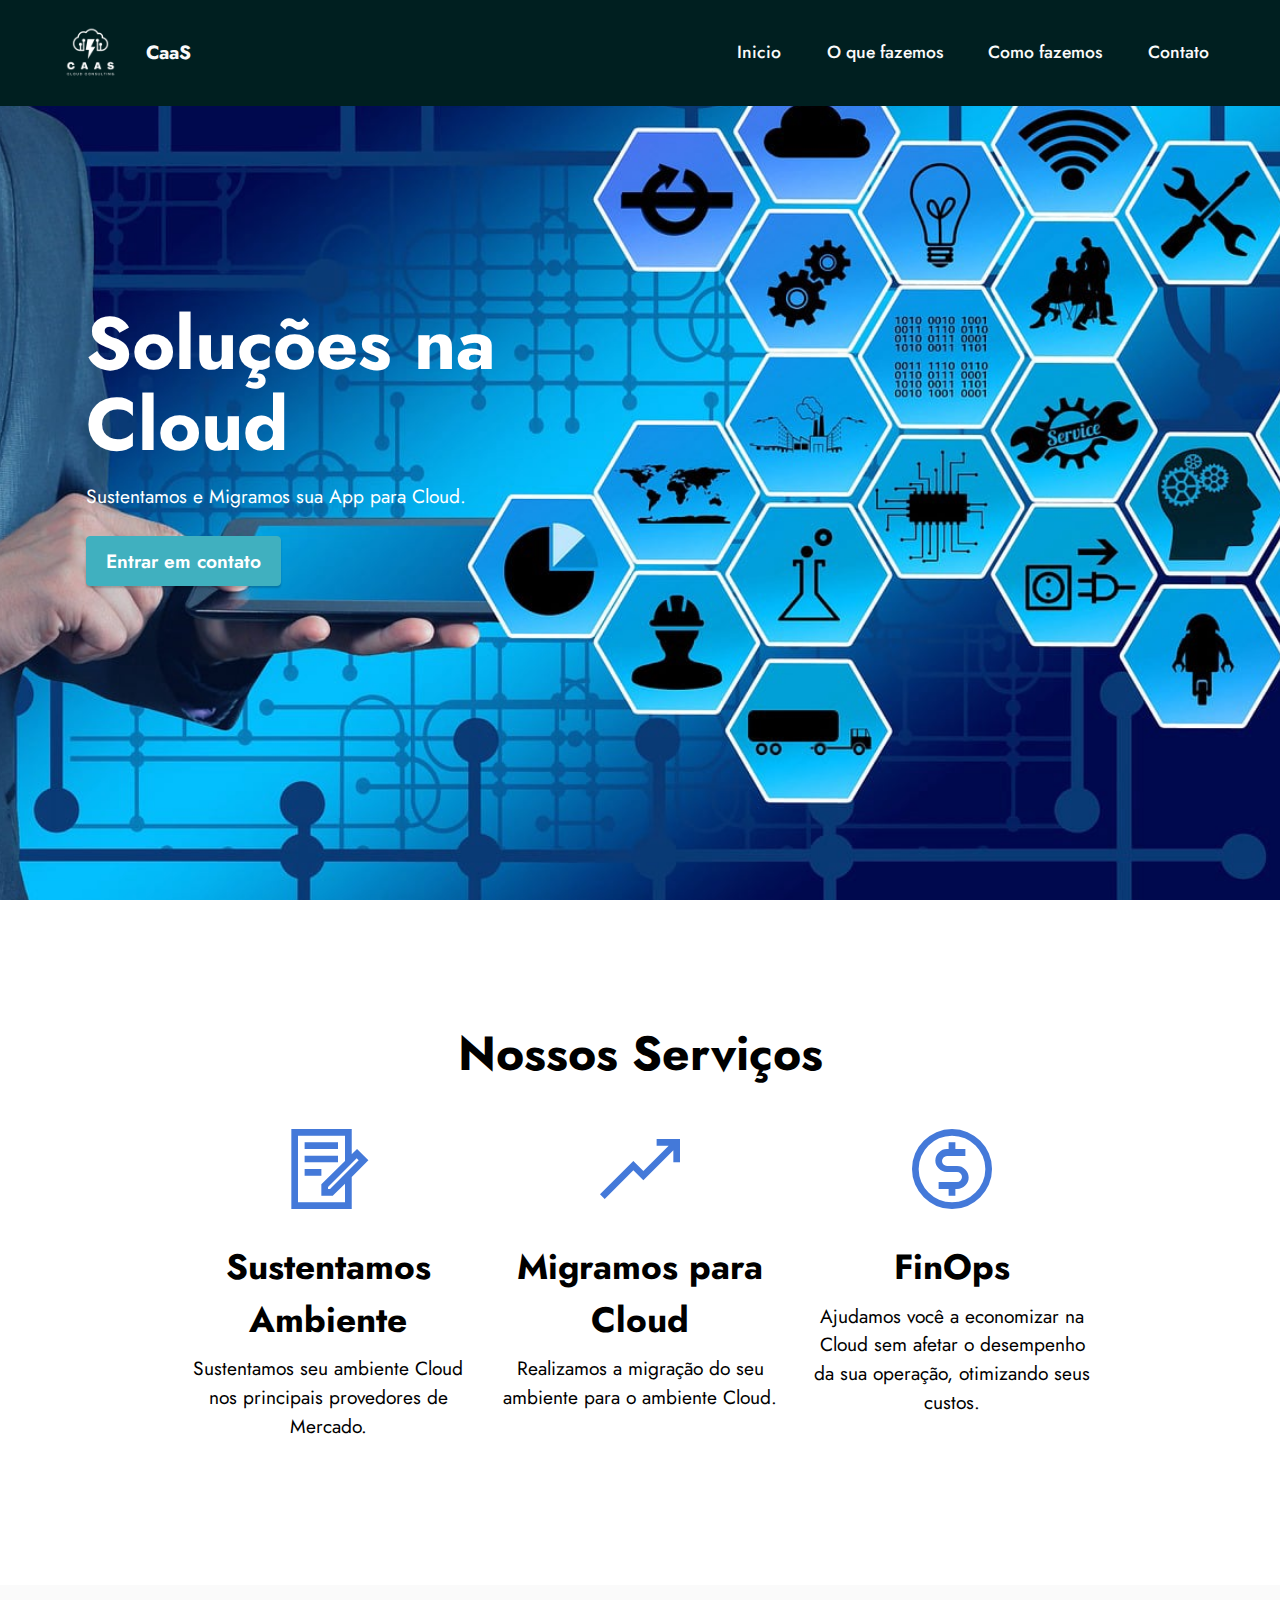
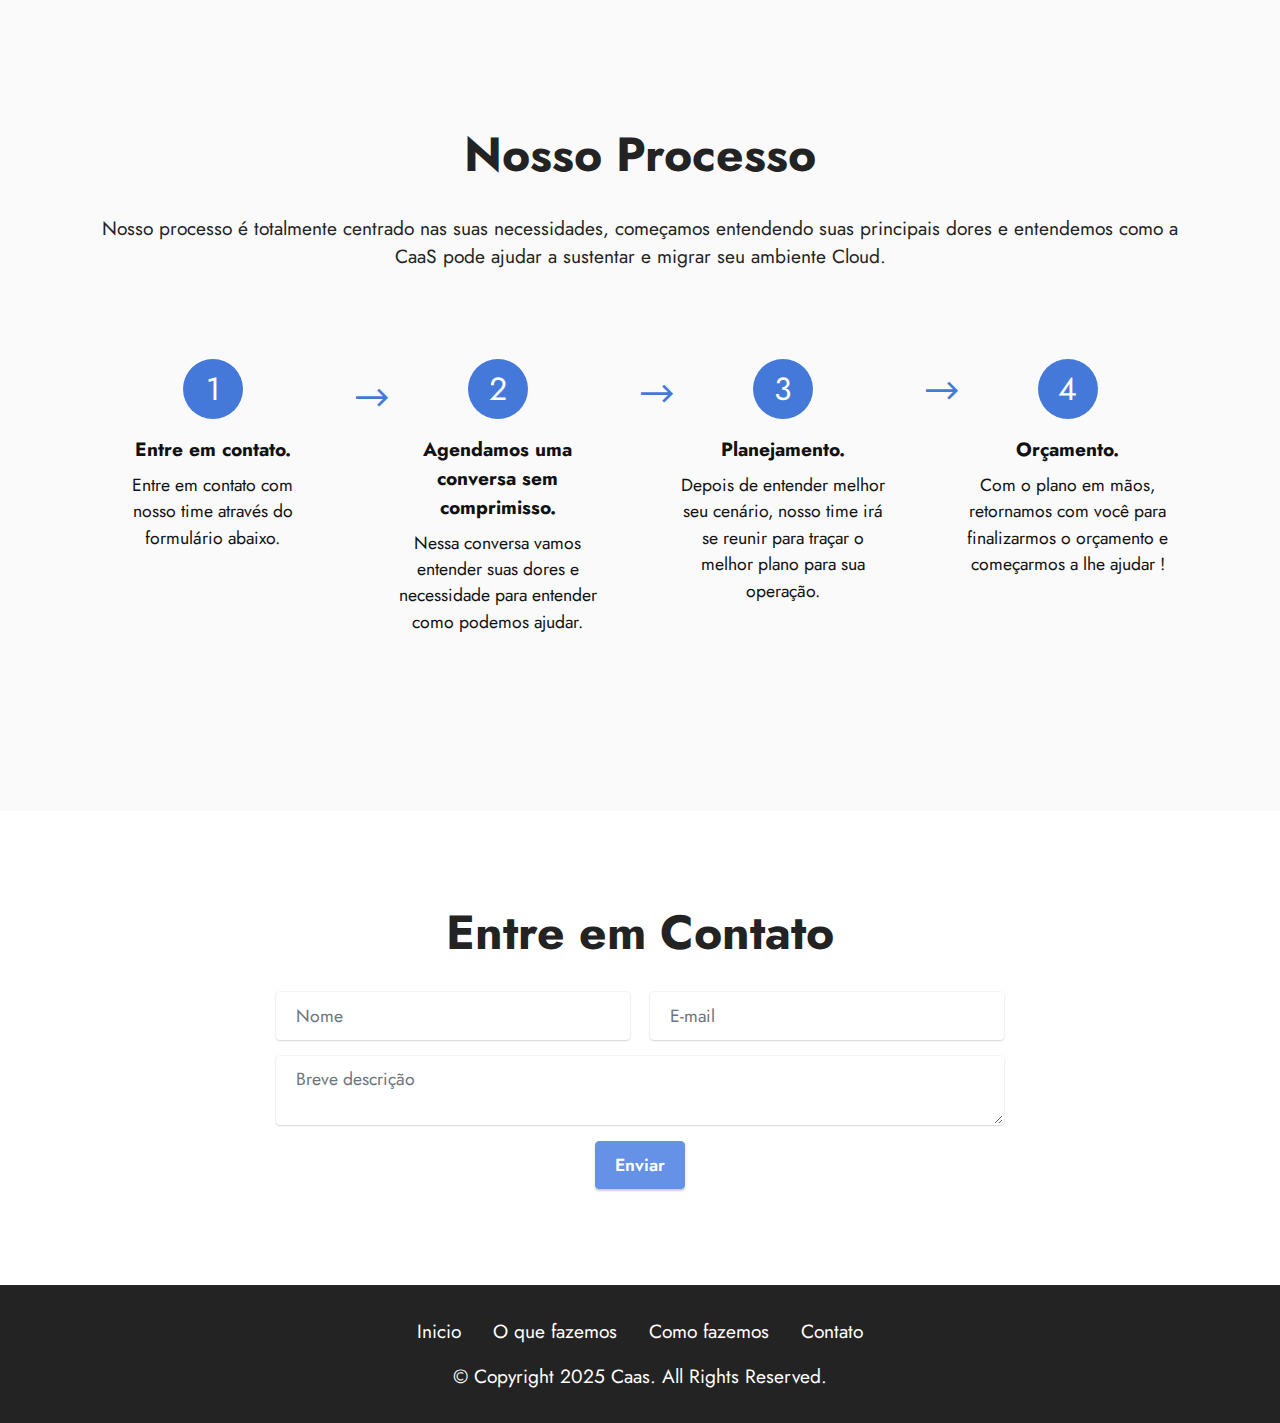
<file: index.html>
<!DOCTYPE html>
<html  >
<head>
  <!-- Site made with Mobirise Website Builder v5.8.14, https://mobirise.com -->
  <meta charset="UTF-8">
  <meta http-equiv="X-UA-Compatible" content="IE=edge">
  <meta name="generator" content="Mobirise v5.8.14, mobirise.com">
  <meta name="viewport" content="width=device-width, initial-scale=1, minimum-scale=1">
  <link rel="shortcut icon" href="assets/images/1-128x128.png" type="image/x-icon">
  <meta name="description" content="">
  
  
  <title>Home</title>
  <link rel="stylesheet" href="assets/web/assets/mobirise-icons2/mobirise2.css">
  <link rel="stylesheet" href="assets/bootstrap/css/bootstrap.min.css">
  <link rel="stylesheet" href="assets/bootstrap/css/bootstrap-grid.min.css">
  <link rel="stylesheet" href="assets/bootstrap/css/bootstrap-reboot.min.css">
  <link rel="stylesheet" href="assets/dropdown/css/style.css">
  <link rel="stylesheet" href="assets/socicon/css/styles.css">
  <link rel="stylesheet" href="assets/theme/css/style.css">
  <link rel="preload" href="https://fonts.googleapis.com/css?family=Jost:100,200,300,400,500,600,700,800,900,100i,200i,300i,400i,500i,600i,700i,800i,900i&display=swap" as="style" onload="this.onload=null;this.rel='stylesheet'">
  <noscript><link rel="stylesheet" href="https://fonts.googleapis.com/css?family=Jost:100,200,300,400,500,600,700,800,900,100i,200i,300i,400i,500i,600i,700i,800i,900i&display=swap"></noscript>
  <link rel="preload" as="style" href="assets/mobirise/css/mbr-additional.css"><link rel="stylesheet" href="assets/mobirise/css/mbr-additional.css" type="text/css">

  
  
  
</head>
<body>
  
  <section data-bs-version="5.1" class="menu menu2 cid-tIIleRTbrF" once="menu" id="menu2-x">
    
    <nav class="navbar navbar-dropdown navbar-fixed-top navbar-expand-lg">
        <div class="container-fluid">
            <div class="navbar-brand">
                <span class="navbar-logo">
                    <a href="index.html">
                        <img src="assets/images/1-3-96x96.png" alt="Mobirise Website Builder" style="height: 5.3rem;">
                    </a>
                </span>
                <span class="navbar-caption-wrap"><a class="navbar-caption text-white text-primary display-7" href="index.html">CaaS</a></span>
            </div>
            <button class="navbar-toggler" type="button" data-toggle="collapse" data-bs-toggle="collapse" data-target="#navbarSupportedContent" data-bs-target="#navbarSupportedContent" aria-controls="navbarNavAltMarkup" aria-expanded="false" aria-label="Toggle navigation">
                <div class="hamburger">
                    <span></span>
                    <span></span>
                    <span></span>
                    <span></span>
                </div>
            </button>
            <div class="collapse navbar-collapse" id="navbarSupportedContent">
                <ul class="navbar-nav nav-dropdown nav-right" data-app-modern-menu="true"><li class="nav-item"><a class="nav-link link text-white text-primary display-4" href="index.html">Inicio</a></li><li class="nav-item"><a class="nav-link link text-white text-primary display-4" href="index.html#features1-z">O que fazemos</a></li>
                    <li class="nav-item"><a class="nav-link link text-white text-primary display-4" href="index.html#features24-10">Como fazemos</a></li><li class="nav-item"><a class="nav-link link text-white text-primary display-4" href="index.html#form5-12">Contato</a></li></ul>
                
                
            </div>
        </div>
    </nav>
</section>

<section data-bs-version="5.1" class="header5 cid-tIIluE2ODU mbr-fullscreen" id="header5-y">

    

    
    

    <div class="container">
        <div class="row">
            <div class="col-12 col-lg-7">
                <h1 class="mbr-section-title mbr-fonts-style mbr-white mb-3 display-1"><strong>Soluções na Cloud</strong></h1>
                
                <p class="mbr-text mbr-fonts-style mbr-white display-7">
                    Sustentamos e Migramos sua App para Cloud.</p>
                <div class="mbr-section-btn mt-3"><a class="btn btn-success display-7" href="index.html#form5-12">Entrar em contato</a></div>
            </div>
        </div>
    </div>
</section>

<section data-bs-version="5.1" class="features1 cid-tIIlOiN2x9" id="features1-z">
    

    
    <div class="container-fluid">
        <div class="row">
            <div class="col-12 col-lg-9">
                <h3 class="mbr-section-title mbr-fonts-style align-center mb-0 display-2">
                    <strong>Nossos Serviços</strong></h3>
                
            </div>
        </div>
        <div class="row">
            <div class="card col-12 col-md-6 col-lg-3">
                <div class="card-wrapper">
                    <div class="card-box align-center">
                        <div class="iconfont-wrapper">
                            <span class="mbr-iconfont mobi-mbri-contact-form mobi-mbri"></span>
                        </div>
                        <h5 class="card-title mbr-fonts-style display-5"><strong>Sustentamos Ambiente</strong></h5>
                        <p class="card-text mbr-fonts-style display-7">Sustentamos seu ambiente Cloud nos principais provedores de Mercado.</p>
                    </div>
                </div>
            </div>
            <div class="card col-12 col-md-6 col-lg-3">
                <div class="card-wrapper">
                    <div class="card-box align-center">
                        <div class="iconfont-wrapper">
                            <span class="mbr-iconfont mobi-mbri-growing-chart mobi-mbri"></span>
                        </div>
                        <h5 class="card-title mbr-fonts-style display-5"><strong>Migramos para Cloud</strong></h5>
                        <p class="card-text mbr-fonts-style display-7">Realizamos a migração do seu ambiente para o ambiente Cloud.</p>
                    </div>
                </div>
            </div>
            <div class="card col-12 col-md-6 col-lg-3">
                <div class="card-wrapper">
                    <div class="card-box align-center">
                        <div class="iconfont-wrapper">
                            <span class="mbr-iconfont mobi-mbri-cash mobi-mbri"></span>
                        </div>
                        <h5 class="card-title mbr-fonts-style display-5"><strong>FinOps</strong></h5>
                        <p class="card-text mbr-fonts-style display-7">Ajudamos você a economizar na Cloud sem afetar o desempenho da sua operação, otimizando seus custos.</p>
                    </div>
                </div>
            </div>
            
        </div>
    </div>
</section>

<section data-bs-version="5.1" class="features23 cid-tIIlP2tdgN" id="features24-10">

    
    
    <div class="container">
        <div class="row justify-content-center">
            <div class="col-12">
                <div class="card-wrapper mb-4">
                    <div class="card-box align-center">
                        <h4 class="card-title mbr-fonts-style mb-4 display-2">
                            <strong>Nosso Processo</strong></h4>
                        <p class="mbr-text mbr-fonts-style mb-4 display-7">Nosso processo é totalmente centrado nas suas necessidades, começamos entendendo suas principais dores e entendemos como a CaaS pode ajudar a sustentar e migrar seu ambiente Cloud.</p>
                        
                    </div>
                </div>
            </div>
            <div class="col-12 col-md-6 col-lg-3">
                <div class="item first mbr-flex p-4">
                    <div class="icon-wrap w-100">
                        <div class="icon-box">
                            <span class="step-number mbr-fonts-style display-5">1</span>
                        </div>
                    </div>

                    <div class="text-box">
                        <h4 class="icon-title card-title mbr-black mbr-fonts-style display-7"><strong>Entre em contato.</strong></h4>
                        <h5 class="mbr-text mbr-black mbr-fonts-style display-4">Entre em contato com nosso time através do formulário abaixo.</h5>
                    </div>
                </div>
                <!-- <span mbr-icon class="mbr-iconfont mobi-mbri-devices mobi-mbri"></span> -->
            </div>
            <div class="col-12 col-md-6 col-lg-3">
                <div class="item mbr-flex p-4">
                    <div class="icon-wrap w-100">
                        <div class="icon-box">
                            <span class="step-number mbr-fonts-style display-5">2</span>
                        </div>
                    </div>
                    <div class="text-box">
                        <h4 class="icon-title card-title mbr-black mbr-fonts-style display-7">
                            <strong>Agendamos uma conversa sem comprimisso.</strong></h4>
                        <h5 class="mbr-text mbr-black mbr-fonts-style display-4">Nessa conversa vamos entender suas dores e necessidade para entender como podemos ajudar.</h5>
                    </div>
                </div>
            </div>
            <div class="col-12 col-md-6 col-lg-3">
                <div class="item mbr-flex p-4">
                    <div class="icon-wrap w-100">
                        <div class="icon-box">
                            <span class="step-number mbr-fonts-style display-5">3</span>
                        </div>
                    </div>
                    <div class="text-box">
                        <h4 class="icon-title card-title mbr-black mbr-fonts-style display-7"><strong>Planejamento.</strong></h4>
                        <h5 class="mbr-text mbr-black mbr-fonts-style display-4">Depois de entender melhor seu cenário, nosso time irá se reunir para traçar o melhor plano para sua operação.</h5>
                    </div>
                </div>
            </div>
            <div class="col-12 col-md-6 col-lg-3">
                <div class="item mbr-flex p-4">
                    <div class="icon-wrap w-100">
                        <div class="icon-box">
                            <span class="step-number mbr-fonts-style display-5">4</span>
                        </div>
                    </div>
                    <div class="text-box">
                        <h4 class="icon-title card-title mbr-black mbr-fonts-style display-7">
                            <strong>Orçamento.</strong></h4>
                        <h5 class="mbr-text mbr-black mbr-fonts-style display-4">Com o plano em mãos, retornamos com você para finalizarmos o orçamento e começarmos a lhe ajudar !</h5>
                    </div>
                </div>
            </div>
            
            
            
            
        </div>
    </div>
</section>

<section data-bs-version="5.1" class="form5 cid-tIIm6Uwj1O" id="form5-12">
    
    
    <div class="container">
        <div class="mbr-section-head">
            <h3 class="mbr-section-title mbr-fonts-style align-center mb-0 display-2">
                <strong>Entre em Contato</strong></h3>
            
        </div>
        <div class="row justify-content-center mt-4">
            <div class="col-lg-8 mx-auto mbr-form" data-form-type="formoid">
                <form action="https://mobirise.eu/" method="POST" class="mbr-form form-with-styler" data-form-title="Form Name"><input type="hidden" name="email" data-form-email="true" value="IoT0jc5ZoPUO85FDRjDzF3W3tveaQZbfQ6zz9zG+oHX1Kd2UAxQQ+1e8RCOyOw2TR7jMNpZLTDsLjqdwtbKi+fNsXWQRgYk3A9vgR5Wspn9sn8fa3/mu1+R4QoWkGyVz">
                    <div class="row">
                        <div hidden="hidden" data-form-alert="" class="alert alert-success col-12">Obrigado pela mensagem! Em breve, retornaremos!</div>
                        <div hidden="hidden" data-form-alert-danger="" class="alert alert-danger col-12">
                            Oops...! some problem!
                        </div>
                    </div>
                    <div class="dragArea row">
                        <div class="col-md col-sm-12 form-group mb-3" data-for="name">
                            <input type="text" name="name" placeholder="Nome" data-form-field="name" class="form-control" value="" id="name-form5-12">
                        </div>
                        <div class="col-md col-sm-12 form-group mb-3" data-for="email">
                            <input type="email" name="email" placeholder="E-mail" data-form-field="email" class="form-control" value="" id="email-form5-12">
                        </div>
                        
                        <div class="col-12 form-group mb-3" data-for="textarea">
                            <textarea name="textarea" placeholder="Breve descrição" data-form-field="textarea" class="form-control" id="textarea-form5-12"></textarea>
                        </div>
                        <div class="col-lg-12 col-md-12 col-sm-12 align-center mbr-section-btn"><button type="submit" class="btn btn-primary display-4">Enviar</button></div>
                    </div>
                </form>
            </div>
        </div>
    </div>
</section>

<section data-bs-version="5.1" class="footer3 cid-tIIlRjErR2" once="footers" id="footer3-11">

    

    

    <div class="container">
        <div class="row align-center mbr-white">
            <div class="row row-links">
                <ul class="foot-menu">
                    
                    
                    
                    
                    
                <li class="foot-menu-item mbr-fonts-style display-7">Inicio</li><li class="foot-menu-item mbr-fonts-style display-7">O que fazemos</li><li class="foot-menu-item mbr-fonts-style display-7">Como fazemos</li><li class="foot-menu-item mbr-fonts-style display-7">Contato</li></ul>
            </div>
            
            <div class="row row-copirayt">
                <p class="mbr-text mb-0 mbr-fonts-style mbr-white align-center display-7">
                    © Copyright 2025 Caas. All Rights Reserved.
                </p>
            </div>
        </div>
    </div>
<!--</section><section class="display-7" style="padding: 0;align-items: center;justify-content: center;flex-wrap: wrap;    align-content: center;display: flex;position: relative;height: 4rem;"><a href="https://mobiri.se/3043545" style="flex: 1 1;height: 4rem;position: absolute;width: 100%;z-index: 1;"><img alt="" style="height: 4rem;" src="[data-uri]"></a><p style="margin: 0;text-align: center;" class="display-7">Created with &#8204;</p><a style="z-index:1" href="https://mobirise.com/builder/landing-page-builder.html">Landing Page Creator</a></section><script src="assets/bootstrap/js/bootstrap.bundle.min.js"></script>  <script src="assets/smoothscroll/smooth-scroll.js"></script>  <script src="assets/ytplayer/index.js"></script>  <script src="assets/dropdown/js/navbar-dropdown.js"></script>  <script src="assets/theme/js/script.js"></script>  <script src="assets/formoid/formoid.min.js"></script>  
  -->
  
</body>
</html>
</file>
<file: assets/web/assets/mobirise-icons2/mobirise2.css>
@font-face {
  font-family: 'Moririse2';
  font-display: swap;
  src:  url('mobirise2.eot?f2bix4');
  src:  url('mobirise2.eot?f2bix4#iefix') format('embedded-opentype'),
    url('mobirise2.ttf?f2bix4') format('truetype'),
    url('mobirise2.woff?f2bix4') format('woff'),
    url('mobirise2.svg?f2bix4#mobirise2') format('svg');
  font-weight: normal;
  font-style: normal;
}

[class^="mobi-"], [class*=" mobi-"] {
  /* use !important to prevent issues with browser extensions that change fonts */
  font-family: 'Moririse2' !important;
  speak: none;
  font-style: normal;
  font-weight: normal;
  font-variant: normal;
  text-transform: none;
  line-height: 1;

  /* Better Font Rendering =========== */
  -webkit-font-smoothing: antialiased;
  -moz-osx-font-smoothing: grayscale;
}

.mobi-mbri-add-submenu:before {
  content: "\e900";
}
.mobi-mbri-alert:before {
  content: "\e901";
}
.mobi-mbri-align-center:before {
  content: "\e902";
}
.mobi-mbri-align-justify:before {
  content: "\e903";
}
.mobi-mbri-align-left:before {
  content: "\e904";
}
.mobi-mbri-align-right:before {
  content: "\e905";
}
.mobi-mbri-android:before {
  content: "\e906";
}
.mobi-mbri-apple:before {
  content: "\e907";
}
.mobi-mbri-arrow-down:before {
  content: "\e908";
}
.mobi-mbri-arrow-next:before {
  content: "\e909";
}
.mobi-mbri-arrow-prev:before {
  content: "\e90a";
}
.mobi-mbri-arrow-up:before {
  content: "\e90b";
}
.mobi-mbri-bold:before {
  content: "\e90c";
}
.mobi-mbri-bookmark:before {
  content: "\e90d";
}
.mobi-mbri-bootstrap:before {
  content: "\e90e";
}
.mobi-mbri-briefcase:before {
  content: "\e90f";
}
.mobi-mbri-browse:before {
  content: "\e910";
}
.mobi-mbri-bulleted-list:before {
  content: "\e911";
}
.mobi-mbri-calendar:before {
  content: "\e912";
}
.mobi-mbri-camera:before {
  content: "\e913";
}
.mobi-mbri-cart-add:before {
  content: "\e914";
}
.mobi-mbri-cart-full:before {
  content: "\e915";
}
.mobi-mbri-cash:before {
  content: "\e916";
}
.mobi-mbri-change-style:before {
  content: "\e917";
}
.mobi-mbri-chat:before {
  content: "\e918";
}
.mobi-mbri-clock:before {
  content: "\e919";
}
.mobi-mbri-close:before {
  content: "\e91a";
}
.mobi-mbri-cloud:before {
  content: "\e91b";
}
.mobi-mbri-code:before {
  content: "\e91c";
}
.mobi-mbri-contact-form:before {
  content: "\e91d";
}
.mobi-mbri-credit-card:before {
  content: "\e91e";
}
.mobi-mbri-cursor-click:before {
  content: "\e91f";
}
.mobi-mbri-cust-feedback:before {
  content: "\e920";
}
.mobi-mbri-database:before {
  content: "\e921";
}
.mobi-mbri-delivery:before {
  content: "\e922";
}
.mobi-mbri-desktop:before {
  content: "\e923";
}
.mobi-mbri-devices:before {
  content: "\e924";
}
.mobi-mbri-down:before {
  content: "\e925";
}
.mobi-mbri-download-2:before {
  content: "\e926";
}
.mobi-mbri-download:before {
  content: "\e927";
}
.mobi-mbri-drag-n-drop-2:before {
  content: "\e928";
}
.mobi-mbri-drag-n-drop:before {
  content: "\e929";
}
.mobi-mbri-edit-2:before {
  content: "\e92a";
}
.mobi-mbri-edit:before {
  content: "\e92b";
}
.mobi-mbri-error:before {
  content: "\e92c";
}
.mobi-mbri-extension:before {
  content: "\e92d";
}
.mobi-mbri-features:before {
  content: "\e92e";
}
.mobi-mbri-file:before {
  content: "\e92f";
}
.mobi-mbri-flag:before {
  content: "\e930";
}
.mobi-mbri-folder:before {
  content: "\e931";
}
.mobi-mbri-gift:before {
  content: "\e932";
}
.mobi-mbri-github:before {
  content: "\e933";
}
.mobi-mbri-globe-2:before {
  content: "\e934";
}
.mobi-mbri-globe:before {
  content: "\e935";
}
.mobi-mbri-growing-chart:before {
  content: "\e936";
}
.mobi-mbri-hearth:before {
  content: "\e937";
}
.mobi-mbri-help:before {
  content: "\e938";
}
.mobi-mbri-home:before {
  content: "\e939";
}
.mobi-mbri-hot-cup:before {
  content: "\e93a";
}
.mobi-mbri-idea:before {
  content: "\e93b";
}
.mobi-mbri-image-gallery:before {
  content: "\e93c";
}
.mobi-mbri-image-slider:before {
  content: "\e93d";
}
.mobi-mbri-info:before {
  content: "\e93e";
}
.mobi-mbri-italic:before {
  content: "\e93f";
}
.mobi-mbri-key:before {
  content: "\e940";
}
.mobi-mbri-laptop:before {
  content: "\e941";
}
.mobi-mbri-layers:before {
  content: "\e942";
}
.mobi-mbri-left-right:before {
  content: "\e943";
}
.mobi-mbri-left:before {
  content: "\e944";
}
.mobi-mbri-letter:before {
  content: "\e945";
}
.mobi-mbri-like:before {
  content: "\e946";
}
.mobi-mbri-link:before {
  content: "\e947";
}
.mobi-mbri-lock:before {
  content: "\e948";
}
.mobi-mbri-login:before {
  content: "\e949";
}
.mobi-mbri-logout:before {
  content: "\e94a";
}
.mobi-mbri-magic-stick:before {
  content: "\e94b";
}
.mobi-mbri-map-pin:before {
  content: "\e94c";
}
.mobi-mbri-menu:before {
  content: "\e94d";
}
.mobi-mbri-mobile-2:before {
  content: "\e94e";
}
.mobi-mbri-mobile-horizontal:before {
  content: "\e94f";
}
.mobi-mbri-mobile:before {
  content: "\e950";
}
.mobi-mbri-mobirise:before {
  content: "\e951";
}
.mobi-mbri-more-horizontal:before {
  content: "\e952";
}
.mobi-mbri-more-vertical:before {
  content: "\e953";
}
.mobi-mbri-music:before {
  content: "\e954";
}
.mobi-mbri-new-file:before {
  content: "\e955";
}
.mobi-mbri-numbered-list:before {
  content: "\e956";
}
.mobi-mbri-opened-folder:before {
  content: "\e957";
}
.mobi-mbri-pages:before {
  content: "\e958";
}
.mobi-mbri-paper-plane:before {
  content: "\e959";
}
.mobi-mbri-paperclip:before {
  content: "\e95a";
}
.mobi-mbri-phone:before {
  content: "\e95b";
}
.mobi-mbri-photo:before {
  content: "\e95c";
}
.mobi-mbri-photos:before {
  content: "\e95d";
}
.mobi-mbri-pin:before {
  content: "\e95e";
}
.mobi-mbri-play:before {
  content: "\e95f";
}
.mobi-mbri-plus:before {
  content: "\e960";
}
.mobi-mbri-preview:before {
  content: "\e961";
}
.mobi-mbri-print:before {
  content: "\e962";
}
.mobi-mbri-protect:before {
  content: "\e963";
}
.mobi-mbri-question:before {
  content: "\e964";
}
.mobi-mbri-quote-left:before {
  content: "\e965";
}
.mobi-mbri-quote-right:before {
  content: "\e966";
}
.mobi-mbri-redo:before {
  content: "\e967";
}
.mobi-mbri-refresh:before {
  content: "\e968";
}
.mobi-mbri-responsive-2:before {
  content: "\e969";
}
.mobi-mbri-responsive:before {
  content: "\e96a";
}
.mobi-mbri-right:before {
  content: "\e96b";
}
.mobi-mbri-rocket:before {
  content: "\e96c";
}
.mobi-mbri-sad-face:before {
  content: "\e96d";
}
.mobi-mbri-sale:before {
  content: "\e96e";
}
.mobi-mbri-save:before {
  content: "\e96f";
}
.mobi-mbri-search:before {
  content: "\e970";
}
.mobi-mbri-setting-2:before {
  content: "\e971";
}
.mobi-mbri-setting-3:before {
  content: "\e972";
}
.mobi-mbri-setting:before {
  content: "\e973";
}
.mobi-mbri-share:before {
  content: "\e974";
}
.mobi-mbri-shopping-bag:before {
  content: "\e975";
}
.mobi-mbri-shopping-basket:before {
  content: "\e976";
}
.mobi-mbri-shopping-cart:before {
  content: "\e977";
}
.mobi-mbri-sites:before {
  content: "\e978";
}
.mobi-mbri-smile-face:before {
  content: "\e979";
}
.mobi-mbri-speed:before {
  content: "\e97a";
}
.mobi-mbri-star:before {
  content: "\e97b";
}
.mobi-mbri-success:before {
  content: "\e97c";
}
.mobi-mbri-sun:before {
  content: "\e97d";
}
.mobi-mbri-sun2:before {
  content: "\e97e";
}
.mobi-mbri-tablet-vertical:before {
  content: "\e97f";
}
.mobi-mbri-tablet:before {
  content: "\e980";
}
.mobi-mbri-target:before {
  content: "\e981";
}
.mobi-mbri-timer:before {
  content: "\e982";
}
.mobi-mbri-to-ftp:before {
  content: "\e983";
}
.mobi-mbri-to-local-drive:before {
  content: "\e984";
}
.mobi-mbri-touch-swipe:before {
  content: "\e985";
}
.mobi-mbri-touch:before {
  content: "\e986";
}
.mobi-mbri-trash:before {
  content: "\e987";
}
.mobi-mbri-underline:before {
  content: "\e988";
}
.mobi-mbri-undo:before {
  content: "\e989";
}
.mobi-mbri-unlink:before {
  content: "\e98a";
}
.mobi-mbri-unlock:before {
  content: "\e98b";
}
.mobi-mbri-up-down:before {
  content: "\e98c";
}
.mobi-mbri-up:before {
  content: "\e98d";
}
.mobi-mbri-update:before {
  content: "\e98e";
}
.mobi-mbri-upload-2:before {
  content: "\e98f";
}
.mobi-mbri-upload:before {
  content: "\e990";
}
.mobi-mbri-user-2:before {
  content: "\e991";
}
.mobi-mbri-user:before {
  content: "\e992";
}
.mobi-mbri-users:before {
  content: "\e993";
}
.mobi-mbri-video-play:before {
  content: "\e994";
}
.mobi-mbri-video:before {
  content: "\e995";
}
.mobi-mbri-watch:before {
  content: "\e996";
}
.mobi-mbri-website-theme-2:before {
  content: "\e997";
}
.mobi-mbri-website-theme:before {
  content: "\e998";
}
.mobi-mbri-wifi:before {
  content: "\e999";
}
.mobi-mbri-windows:before {
  content: "\e99a";
}
.mobi-mbri-zoom-in:before {
  content: "\e99b";
}
.mobi-mbri-zoom-out:before {
  content: "\e99c";
}
</file>
<file: assets/dropdown/css/style.css>
.navbar-dropdown {
  left: 0;
  padding: 0;
  position: absolute;
  right: 0;
  top: 0;
  transition: all 0.45s ease;
  z-index: 1030;
  background: #282828; }
  .navbar-dropdown .navbar-logo {
    margin-right: 0.8rem;
    transition: margin 0.3s ease-in-out;
    vertical-align: middle; }
    .navbar-dropdown .navbar-logo img {
      height: 3.125rem;
      transition: all 0.3s ease-in-out; }
    .navbar-dropdown .navbar-logo.mbr-iconfont {
      font-size: 3.125rem;
      line-height: 3.125rem; }
  .navbar-dropdown .navbar-caption {
    font-weight: 700;
    white-space: normal;
    vertical-align: -4px;
    line-height: 3.125rem !important; }
    .navbar-dropdown .navbar-caption, .navbar-dropdown .navbar-caption:hover {
      color: inherit;
      text-decoration: none; }
  .navbar-dropdown .mbr-iconfont + .navbar-caption {
    vertical-align: -1px; }
  .navbar-dropdown.navbar-fixed-top {
    position: fixed; }
  .navbar-dropdown .navbar-brand span {
    vertical-align: -4px; }
  .navbar-dropdown.bg-color.transparent {
    background: none; }
  .navbar-dropdown.navbar-short .navbar-brand {
    padding: 0.625rem 0; }
    .navbar-dropdown.navbar-short .navbar-brand span {
      vertical-align: -1px; }
  .navbar-dropdown.navbar-short .navbar-caption {
    line-height: 2.375rem !important;
    vertical-align: -2px; }
  .navbar-dropdown.navbar-short .navbar-logo {
    margin-right: 0.5rem; }
    .navbar-dropdown.navbar-short .navbar-logo img {
      height: 2.375rem; }
    .navbar-dropdown.navbar-short .navbar-logo.mbr-iconfont {
      font-size: 2.375rem;
      line-height: 2.375rem; }
  .navbar-dropdown.navbar-short .mbr-table-cell {
    height: 3.625rem; }
  .navbar-dropdown .navbar-close {
    left: 0.6875rem;
    position: fixed;
    top: 0.75rem;
    z-index: 1000; }
  .navbar-dropdown .hamburger-icon {
    content: "";
    display: inline-block;
    vertical-align: middle;
    width: 16px;
    -webkit-box-shadow: 0 -6px 0 1px #282828,0 0 0 1px #282828,0 6px 0 1px #282828;
    -moz-box-shadow: 0 -6px 0 1px #282828,0 0 0 1px #282828,0 6px 0 1px #282828;
    box-shadow: 0 -6px 0 1px #282828,0 0 0 1px #282828,0 6px 0 1px #282828; }

.dropdown-menu .dropdown-toggle[data-toggle="dropdown-submenu"]::after {
  border-bottom: 0.35em solid transparent;
  border-left: 0.35em solid;
  border-right: 0;
  border-top: 0.35em solid transparent;
  margin-left: 0.3rem; }

.dropdown-menu .dropdown-item:focus {
  outline: 0; }

.nav-dropdown {
  font-size: 0.75rem;
  font-weight: 500;
  height: auto !important; }
  .nav-dropdown .nav-btn {
    padding-left: 1rem; }
  .nav-dropdown .link {
    margin: .667em 1.667em;
    font-weight: 500;
    padding: 0;
    transition: color .2s ease-in-out; }
    .nav-dropdown .link.dropdown-toggle {
      margin-right: 2.583em; }
      .nav-dropdown .link.dropdown-toggle::after {
        margin-left: .25rem;
        border-top: 0.35em solid;
        border-right: 0.35em solid transparent;
        border-left: 0.35em solid transparent;
        border-bottom: 0; }
      .nav-dropdown .link.dropdown-toggle[aria-expanded="true"] {
        margin: 0;
        padding: 0.667em 3.263em  0.667em 1.667em; }
  .nav-dropdown .link::after,
  .nav-dropdown .dropdown-item::after {
    color: inherit; }
  .nav-dropdown .btn {
    font-size: 0.75rem;
    font-weight: 700;
    letter-spacing: 0;
    margin-bottom: 0;
    padding-left: 1.25rem;
    padding-right: 1.25rem; }
  .nav-dropdown .dropdown-menu {
    border-radius: 0;
    border: 0;
    left: 0;
    margin: 0;
    padding-bottom: 1.25rem;
    padding-top: 1.25rem;
    position: relative; }
  .nav-dropdown .dropdown-submenu {
    margin-left: 0.125rem;
    top: 0; }
  .nav-dropdown .dropdown-item {
    font-weight: 500;
    line-height: 2;
    padding: 0.3846em 4.615em 0.3846em 1.5385em;
    position: relative;
    transition: color .2s ease-in-out, background-color .2s ease-in-out; }
    .nav-dropdown .dropdown-item::after {
      margin-top: -0.3077em;
      position: absolute;
      right: 1.1538em;
      top: 50%; }
    .nav-dropdown .dropdown-item:focus, .nav-dropdown .dropdown-item:hover {
      background: none; }

@media (max-width: 767px) {
  .nav-dropdown.navbar-toggleable-sm {
    bottom: 0;
    display: none;
    left: 0;
    overflow-x: hidden;
    position: fixed;
    top: 0;
    transform: translateX(-100%);
    -ms-transform: translateX(-100%);
    -webkit-transform: translateX(-100%);
    width: 18.75rem;
    z-index: 999; } }
.nav-dropdown.navbar-toggleable-xl {
  bottom: 0;
  display: none;
  left: 0;
  overflow-x: hidden;
  position: fixed;
  top: 0;
  transform: translateX(-100%);
  -ms-transform: translateX(-100%);
  -webkit-transform: translateX(-100%);
  width: 18.75rem;
  z-index: 999; }

.nav-dropdown-sm {
  display: block !important;
  overflow-x: hidden;
  overflow: auto;
  padding-top: 3.875rem; }
  .nav-dropdown-sm::after {
    content: "";
    display: block;
    height: 3rem;
    width: 100%; }
  .nav-dropdown-sm.collapse.in ~ .navbar-close {
    display: block !important; }
  .nav-dropdown-sm.collapsing, .nav-dropdown-sm.collapse.in {
    transform: translateX(0);
    -ms-transform: translateX(0);
    -webkit-transform: translateX(0);
    transition: all 0.25s ease-out;
    -webkit-transition: all 0.25s ease-out;
    background: #282828; }
  .nav-dropdown-sm.collapsing[aria-expanded="false"] {
    transform: translateX(-100%);
    -ms-transform: translateX(-100%);
    -webkit-transform: translateX(-100%); }
  .nav-dropdown-sm .nav-item {
    display: block;
    margin-left: 0 !important;
    padding-left: 0; }
  .nav-dropdown-sm .link,
  .nav-dropdown-sm .dropdown-item {
    border-top: 1px dotted rgba(255, 255, 255, 0.1);
    font-size: 0.8125rem;
    line-height: 1.6;
    margin: 0 !important;
    padding: 0.875rem 2.4rem 0.875rem 1.5625rem !important;
    position: relative;
    white-space: normal; }
    .nav-dropdown-sm .link:focus, .nav-dropdown-sm .link:hover,
    .nav-dropdown-sm .dropdown-item:focus,
    .nav-dropdown-sm .dropdown-item:hover {
      background: rgba(0, 0, 0, 0.2) !important;
      color: #c0a375; }
  .nav-dropdown-sm .nav-btn {
    position: relative;
    padding: 1.5625rem 1.5625rem 0 1.5625rem; }
    .nav-dropdown-sm .nav-btn::before {
      border-top: 1px dotted rgba(255, 255, 255, 0.1);
      content: "";
      left: 0;
      position: absolute;
      top: 0;
      width: 100%; }
    .nav-dropdown-sm .nav-btn + .nav-btn {
      padding-top: 0.625rem; }
      .nav-dropdown-sm .nav-btn + .nav-btn::before {
        display: none; }
  .nav-dropdown-sm .btn {
    padding: 0.625rem 0; }
  .nav-dropdown-sm .dropdown-toggle[data-toggle="dropdown-submenu"]::after {
    margin-left: .25rem;
    border-top: 0.35em solid;
    border-right: 0.35em solid transparent;
    border-left: 0.35em solid transparent;
    border-bottom: 0; }
  .nav-dropdown-sm .dropdown-toggle[data-toggle="dropdown-submenu"][aria-expanded="true"]::after {
    border-top: 0;
    border-right: 0.35em solid transparent;
    border-left: 0.35em solid transparent;
    border-bottom: 0.35em solid; }
  .nav-dropdown-sm .dropdown-menu {
    margin: 0;
    padding: 0;
    position: relative;
    top: 0;
    left: 0;
    width: 100%;
    border: 0;
    float: none;
    border-radius: 0;
    background: none; }
  .nav-dropdown-sm .dropdown-submenu {
    left: 100%;
    margin-left: 0.125rem;
    margin-top: -1.25rem;
    top: 0; }

.navbar-toggleable-sm .nav-dropdown .dropdown-menu {
  position: absolute; }

.navbar-toggleable-sm .nav-dropdown .dropdown-submenu {
  left: 100%;
  margin-left: 0.125rem;
  margin-top: -1.25rem;
  top: 0; }

.navbar-toggleable-sm.opened .nav-dropdown .dropdown-menu {
  position: relative; }

.navbar-toggleable-sm.opened .nav-dropdown .dropdown-submenu {
  left: 0;
  margin-left: 00rem;
  margin-top: 0rem;
  top: 0; }

.is-builder .nav-dropdown.collapsing {
  transition: none !important; }
</file>
<file: assets/socicon/css/styles.css>
@charset "UTF-8";

@font-face {
  font-family: 'Socicon';
  src:  url('../fonts/socicon.eot');
  src:  url('../fonts/socicon.eot?#iefix') format('embedded-opentype'),
    url('../fonts/socicon.woff2') format('woff2'),
    url('../fonts/socicon.ttf') format('truetype'),
    url('../fonts/socicon.woff') format('woff'),
    url('../fonts/socicon.svg#socicon') format('svg');
  font-weight: normal;
  font-style: normal;
  font-display: swap;
}

[data-icon]:before {
  font-family: "socicon" !important;
  content: attr(data-icon);
  font-style: normal !important;
  font-weight: normal !important;
  font-variant: normal !important;
  text-transform: none !important;
  speak: none;
  line-height: 1;
  -webkit-font-smoothing: antialiased;
  -moz-osx-font-smoothing: grayscale;
}

[class^="socicon-"], [class*=" socicon-"] {
  /* use !important to prevent issues with browser extensions that change fonts */
  font-family: 'Socicon' !important;
  speak: none;
  font-style: normal;
  font-weight: normal;
  font-variant: normal;
  text-transform: none;
  line-height: 1;

  /* Better Font Rendering =========== */
  -webkit-font-smoothing: antialiased;
  -moz-osx-font-smoothing: grayscale;
}

.socicon-eitaa:before {
  content: "\e97c";
}
.socicon-soroush:before {
  content: "\e97d";
}
.socicon-bale:before {
  content: "\e97e";
}
.socicon-zazzle:before {
  content: "\e97b";
}
.socicon-society6:before {
  content: "\e97a";
}
.socicon-redbubble:before {
  content: "\e979";
}
.socicon-avvo:before {
  content: "\e978";
}
.socicon-stitcher:before {
  content: "\e977";
}
.socicon-googlehangouts:before {
  content: "\e974";
}
.socicon-dlive:before {
  content: "\e975";
}
.socicon-vsco:before {
  content: "\e976";
}
.socicon-flipboard:before {
  content: "\e973";
}
.socicon-ubuntu:before {
  content: "\e958";
}
.socicon-artstation:before {
  content: "\e959";
}
.socicon-invision:before {
  content: "\e95a";
}
.socicon-torial:before {
  content: "\e95b";
}
.socicon-collectorz:before {
  content: "\e95c";
}
.socicon-seenthis:before {
  content: "\e95d";
}
.socicon-googleplaymusic:before {
  content: "\e95e";
}
.socicon-debian:before {
  content: "\e95f";
}
.socicon-filmfreeway:before {
  content: "\e960";
}
.socicon-gnome:before {
  content: "\e961";
}
.socicon-itchio:before {
  content: "\e962";
}
.socicon-jamendo:before {
  content: "\e963";
}
.socicon-mix:before {
  content: "\e964";
}
.socicon-sharepoint:before {
  content: "\e965";
}
.socicon-tinder:before {
  content: "\e966";
}
.socicon-windguru:before {
  content: "\e967";
}
.socicon-cdbaby:before {
  content: "\e968";
}
.socicon-elementaryos:before {
  content: "\e969";
}
.socicon-stage32:before {
  content: "\e96a";
}
.socicon-tiktok:before {
  content: "\e96b";
}
.socicon-gitter:before {
  content: "\e96c";
}
.socicon-letterboxd:before {
  content: "\e96d";
}
.socicon-threema:before {
  content: "\e96e";
}
.socicon-splice:before {
  content: "\e96f";
}
.socicon-metapop:before {
  content: "\e970";
}
.socicon-naver:before {
  content: "\e971";
}
.socicon-remote:before {
  content: "\e972";
}
.socicon-internet:before {
  content: "\e957";
}
.socicon-moddb:before {
  content: "\e94b";
}
.socicon-indiedb:before {
  content: "\e94c";
}
.socicon-traxsource:before {
  content: "\e94d";
}
.socicon-gamefor:before {
  content: "\e94e";
}
.socicon-pixiv:before {
  content: "\e94f";
}
.socicon-myanimelist:before {
  content: "\e950";
}
.socicon-blackberry:before {
  content: "\e951";
}
.socicon-wickr:before {
  content: "\e952";
}
.socicon-spip:before {
  content: "\e953";
}
.socicon-napster:before {
  content: "\e954";
}
.socicon-beatport:before {
  content: "\e955";
}
.socicon-hackerone:before {
  content: "\e956";
}
.socicon-hackernews:before {
  content: "\e946";
}
.socicon-smashwords:before {
  content: "\e947";
}
.socicon-kobo:before {
  content: "\e948";
}
.socicon-bookbub:before {
  content: "\e949";
}
.socicon-mailru:before {
  content: "\e94a";
}
.socicon-gitlab:before {
  content: "\e945";
}
.socicon-instructables:before {
  content: "\e944";
}
.socicon-portfolio:before {
  content: "\e943";
}
.socicon-codered:before {
  content: "\e940";
}
.socicon-origin:before {
  content: "\e941";
}
.socicon-nextdoor:before {
  content: "\e942";
}
.socicon-udemy:before {
  content: "\e93f";
}
.socicon-livemaster:before {
  content: "\e93e";
}
.socicon-crunchbase:before {
  content: "\e93b";
}
.socicon-homefy:before {
  content: "\e93c";
}
.socicon-calendly:before {
  content: "\e93d";
}
.socicon-realtor:before {
  content: "\e90f";
}
.socicon-tidal:before {
  content: "\e910";
}
.socicon-qobuz:before {
  content: "\e911";
}
.socicon-natgeo:before {
  content: "\e912";
}
.socicon-mastodon:before {
  content: "\e913";
}
.socicon-unsplash:before {
  content: "\e914";
}
.socicon-homeadvisor:before {
  content: "\e915";
}
.socicon-angieslist:before {
  content: "\e916";
}
.socicon-codepen:before {
  content: "\e917";
}
.socicon-slack:before {
  content: "\e918";
}
.socicon-openaigym:before {
  content: "\e919";
}
.socicon-logmein:before {
  content: "\e91a";
}
.socicon-fiverr:before {
  content: "\e91b";
}
.socicon-gotomeeting:before {
  content: "\e91c";
}
.socicon-aliexpress:before {
  content: "\e91d";
}
.socicon-guru:before {
  content: "\e91e";
}
.socicon-appstore:before {
  content: "\e91f";
}
.socicon-homes:before {
  content: "\e920";
}
.socicon-zoom:before {
  content: "\e921";
}
.socicon-alibaba:before {
  content: "\e922";
}
.socicon-craigslist:before {
  content: "\e923";
}
.socicon-wix:before {
  content: "\e924";
}
.socicon-redfin:before {
  content: "\e925";
}
.socicon-googlecalendar:before {
  content: "\e926";
}
.socicon-shopify:before {
  content: "\e927";
}
.socicon-freelancer:before {
  content: "\e928";
}
.socicon-seedrs:before {
  content: "\e929";
}
.socicon-bing:before {
  content: "\e92a";
}
.socicon-doodle:before {
  content: "\e92b";
}
.socicon-bonanza:before {
  content: "\e92c";
}
.socicon-squarespace:before {
  content: "\e92d";
}
.socicon-toptal:before {
  content: "\e92e";
}
.socicon-gust:before {
  content: "\e92f";
}
.socicon-ask:before {
  content: "\e930";
}
.socicon-trulia:before {
  content: "\e931";
}
.socicon-loomly:before {
  content: "\e932";
}
.socicon-ghost:before {
  content: "\e933";
}
.socicon-upwork:before {
  content: "\e934";
}
.socicon-fundable:before {
  content: "\e935";
}
.socicon-booking:before {
  content: "\e936";
}
.socicon-googlemaps:before {
  content: "\e937";
}
.socicon-zillow:before {
  content: "\e938";
}
.socicon-niconico:before {
  content: "\e939";
}
.socicon-toneden:before {
  content: "\e93a";
}
.socicon-augment:before {
  content: "\e908";
}
.socicon-bitbucket:before {
  content: "\e909";
}
.socicon-fyuse:before {
  content: "\e90a";
}
.socicon-yt-gaming:before {
  content: "\e90b";
}
.socicon-sketchfab:before {
  content: "\e90c";
}
.socicon-mobcrush:before {
  content: "\e90d";
}
.socicon-microsoft:before {
  content: "\e90e";
}
.socicon-pandora:before {
  content: "\e907";
}
.socicon-messenger:before {
  content: "\e906";
}
.socicon-gamewisp:before {
  content: "\e905";
}
.socicon-bloglovin:before {
  content: "\e904";
}
.socicon-tunein:before {
  content: "\e903";
}
.socicon-gamejolt:before {
  content: "\e901";
}
.socicon-trello:before {
  content: "\e902";
}
.socicon-spreadshirt:before {
  content: "\e900";
}
.socicon-500px:before {
  content: "\e000";
}
.socicon-8tracks:before {
  content: "\e001";
}
.socicon-airbnb:before {
  content: "\e002";
}
.socicon-alliance:before {
  content: "\e003";
}
.socicon-amazon:before {
  content: "\e004";
}
.socicon-amplement:before {
  content: "\e005";
}
.socicon-android:before {
  content: "\e006";
}
.socicon-angellist:before {
  content: "\e007";
}
.socicon-apple:before {
  content: "\e008";
}
.socicon-appnet:before {
  content: "\e009";
}
.socicon-baidu:before {
  content: "\e00a";
}
.socicon-bandcamp:before {
  content: "\e00b";
}
.socicon-battlenet:before {
  content: "\e00c";
}
.socicon-mixer:before {
  content: "\e00d";
}
.socicon-bebee:before {
  content: "\e00e";
}
.socicon-bebo:before {
  content: "\e00f";
}
.socicon-behance:before {
  content: "\e010";
}
.socicon-blizzard:before {
  content: "\e011";
}
.socicon-blogger:before {
  content: "\e012";
}
.socicon-buffer:before {
  content: "\e013";
}
.socicon-chrome:before {
  content: "\e014";
}
.socicon-coderwall:before {
  content: "\e015";
}
.socicon-curse:before {
  content: "\e016";
}
.socicon-dailymotion:before {
  content: "\e017";
}
.socicon-deezer:before {
  content: "\e018";
}
.socicon-delicious:before {
  content: "\e019";
}
.socicon-deviantart:before {
  content: "\e01a";
}
.socicon-diablo:before {
  content: "\e01b";
}
.socicon-digg:before {
  content: "\e01c";
}
.socicon-discord:before {
  content: "\e01d";
}
.socicon-disqus:before {
  content: "\e01e";
}
.socicon-douban:before {
  content: "\e01f";
}
.socicon-draugiem:before {
  content: "\e020";
}
.socicon-dribbble:before {
  content: "\e021";
}
.socicon-drupal:before {
  content: "\e022";
}
.socicon-ebay:before {
  content: "\e023";
}
.socicon-ello:before {
  content: "\e024";
}
.socicon-endomodo:before {
  content: "\e025";
}
.socicon-envato:before {
  content: "\e026";
}
.socicon-etsy:before {
  content: "\e027";
}
.socicon-facebook:before {
  content: "\e028";
}
.socicon-feedburner:before {
  content: "\e029";
}
.socicon-filmweb:before {
  content: "\e02a";
}
.socicon-firefox:before {
  content: "\e02b";
}
.socicon-flattr:before {
  content: "\e02c";
}
.socicon-flickr:before {
  content: "\e02d";
}
.socicon-formulr:before {
  content: "\e02e";
}
.socicon-forrst:before {
  content: "\e02f";
}
.socicon-foursquare:before {
  content: "\e030";
}
.socicon-friendfeed:before {
  content: "\e031";
}
.socicon-github:before {
  content: "\e032";
}
.socicon-goodreads:before {
  content: "\e033";
}
.socicon-google:before {
  content: "\e034";
}
.socicon-googlescholar:before {
  content: "\e035";
}
.socicon-googlegroups:before {
  content: "\e036";
}
.socicon-googlephotos:before {
  content: "\e037";
}
.socicon-googleplus:before {
  content: "\e038";
}
.socicon-grooveshark:before {
  content: "\e039";
}
.socicon-hackerrank:before {
  content: "\e03a";
}
.socicon-hearthstone:before {
  content: "\e03b";
}
.socicon-hellocoton:before {
  content: "\e03c";
}
.socicon-heroes:before {
  content: "\e03d";
}
.socicon-smashcast:before {
  content: "\e03e";
}
.socicon-horde:before {
  content: "\e03f";
}
.socicon-houzz:before {
  content: "\e040";
}
.socicon-icq:before {
  content: "\e041";
}
.socicon-identica:before {
  content: "\e042";
}
.socicon-imdb:before {
  content: "\e043";
}
.socicon-instagram:before {
  content: "\e044";
}
.socicon-issuu:before {
  content: "\e045";
}
.socicon-istock:before {
  content: "\e046";
}
.socicon-itunes:before {
  content: "\e047";
}
.socicon-keybase:before {
  content: "\e048";
}
.socicon-lanyrd:before {
  content: "\e049";
}
.socicon-lastfm:before {
  content: "\e04a";
}
.socicon-line:before {
  content: "\e04b";
}
.socicon-linkedin:before {
  content: "\e04c";
}
.socicon-livejournal:before {
  content: "\e04d";
}
.socicon-lyft:before {
  content: "\e04e";
}
.socicon-macos:before {
  content: "\e04f";
}
.socicon-mail:before {
  content: "\e050";
}
.socicon-medium:before {
  content: "\e051";
}
.socicon-meetup:before {
  content: "\e052";
}
.socicon-mixcloud:before {
  content: "\e053";
}
.socicon-modelmayhem:before {
  content: "\e054";
}
.socicon-mumble:before {
  content: "\e055";
}
.socicon-myspace:before {
  content: "\e056";
}
.socicon-newsvine:before {
  content: "\e057";
}
.socicon-nintendo:before {
  content: "\e058";
}
.socicon-npm:before {
  content: "\e059";
}
.socicon-odnoklassniki:before {
  content: "\e05a";
}
.socicon-openid:before {
  content: "\e05b";
}
.socicon-opera:before {
  content: "\e05c";
}
.socicon-outlook:before {
  content: "\e05d";
}
.socicon-overwatch:before {
  content: "\e05e";
}
.socicon-patreon:before {
  content: "\e05f";
}
.socicon-paypal:before {
  content: "\e060";
}
.socicon-periscope:before {
  content: "\e061";
}
.socicon-persona:before {
  content: "\e062";
}
.socicon-pinterest:before {
  content: "\e063";
}
.socicon-play:before {
  content: "\e064";
}
.socicon-player:before {
  content: "\e065";
}
.socicon-playstation:before {
  content: "\e066";
}
.socicon-pocket:before {
  content: "\e067";
}
.socicon-qq:before {
  content: "\e068";
}
.socicon-quora:before {
  content: "\e069";
}
.socicon-raidcall:before {
  content: "\e06a";
}
.socicon-ravelry:before {
  content: "\e06b";
}
.socicon-reddit:before {
  content: "\e06c";
}
.socicon-renren:before {
  content: "\e06d";
}
.socicon-researchgate:before {
  content: "\e06e";
}
.socicon-residentadvisor:before {
  content: "\e06f";
}
.socicon-reverbnation:before {
  content: "\e070";
}
.socicon-rss:before {
  content: "\e071";
}
.socicon-sharethis:before {
  content: "\e072";
}
.socicon-skype:before {
  content: "\e073";
}
.socicon-slideshare:before {
  content: "\e074";
}
.socicon-smugmug:before {
  content: "\e075";
}
.socicon-snapchat:before {
  content: "\e076";
}
.socicon-songkick:before {
  content: "\e077";
}
.socicon-soundcloud:before {
  content: "\e078";
}
.socicon-spotify:before {
  content: "\e079";
}
.socicon-stackexchange:before {
  content: "\e07a";
}
.socicon-stackoverflow:before {
  content: "\e07b";
}
.socicon-starcraft:before {
  content: "\e07c";
}
.socicon-stayfriends:before {
  content: "\e07d";
}
.socicon-steam:before {
  content: "\e07e";
}
.socicon-storehouse:before {
  content: "\e07f";
}
.socicon-strava:before {
  content: "\e080";
}
.socicon-streamjar:before {
  content: "\e081";
}
.socicon-stumbleupon:before {
  content: "\e082";
}
.socicon-swarm:before {
  content: "\e083";
}
.socicon-teamspeak:before {
  content: "\e084";
}
.socicon-teamviewer:before {
  content: "\e085";
}
.socicon-technorati:before {
  content: "\e086";
}
.socicon-telegram:before {
  content: "\e087";
}
.socicon-tripadvisor:before {
  content: "\e088";
}
.socicon-tripit:before {
  content: "\e089";
}
.socicon-triplej:before {
  content: "\e08a";
}
.socicon-tumblr:before {
  content: "\e08b";
}
.socicon-twitch:before {
  content: "\e08c";
}
.socicon-twitter:before {
  content: "\e08d";
}
.socicon-uber:before {
  content: "\e08e";
}
.socicon-ventrilo:before {
  content: "\e08f";
}
.socicon-viadeo:before {
  content: "\e090";
}
.socicon-viber:before {
  content: "\e091";
}
.socicon-viewbug:before {
  content: "\e092";
}
.socicon-vimeo:before {
  content: "\e093";
}
.socicon-vine:before {
  content: "\e094";
}
.socicon-vkontakte:before {
  content: "\e095";
}
.socicon-warcraft:before {
  content: "\e096";
}
.socicon-wechat:before {
  content: "\e097";
}
.socicon-weibo:before {
  content: "\e098";
}
.socicon-whatsapp:before {
  content: "\e099";
}
.socicon-wikipedia:before {
  content: "\e09a";
}
.socicon-windows:before {
  content: "\e09b";
}
.socicon-wordpress:before {
  content: "\e09c";
}
.socicon-wykop:before {
  content: "\e09d";
}
.socicon-xbox:before {
  content: "\e09e";
}
.socicon-xing:before {
  content: "\e09f";
}
.socicon-yahoo:before {
  content: "\e0a0";
}
.socicon-yammer:before {
  content: "\e0a1";
}
.socicon-yandex:before {
  content: "\e0a2";
}
.socicon-yelp:before {
  content: "\e0a3";
}
.socicon-younow:before {
  content: "\e0a4";
}
.socicon-youtube:before {
  content: "\e0a5";
}
.socicon-zapier:before {
  content: "\e0a6";
}
.socicon-zerply:before {
  content: "\e0a7";
}
.socicon-zomato:before {
  content: "\e0a8";
}
.socicon-zynga:before {
  content: "\e0a9";
}
</file>
<file: assets/theme/css/style.css>
@charset "UTF-8";
section {
  background-color: #ffffff;
}

body {
  font-style: normal;
  line-height: 1.5;
  font-weight: 400;
  color: #232323;
  position: relative;
}

button {
  background-color: transparent;
  border-color: transparent;
}

section,
.container,
.container-fluid {
  position: relative;
  word-wrap: break-word;
}

a.mbr-iconfont:hover {
  text-decoration: none;
}

.article .lead p,
.article .lead ul,
.article .lead ol,
.article .lead pre,
.article .lead blockquote {
  margin-bottom: 0;
}

a {
  font-style: normal;
  font-weight: 400;
  cursor: pointer;
}
a, a:hover {
  text-decoration: none;
}

.mbr-section-title {
  font-style: normal;
  line-height: 1.3;
}

.mbr-section-subtitle {
  line-height: 1.3;
}

.mbr-text {
  font-style: normal;
  line-height: 1.7;
}

h1,
h2,
h3,
h4,
h5,
h6,
.display-1,
.display-2,
.display-4,
.display-5,
.display-7,
span,
p,
a {
  line-height: 1;
  word-break: break-word;
  word-wrap: break-word;
  font-weight: 400;
}

b,
strong {
  font-weight: bold;
}

input:-webkit-autofill, input:-webkit-autofill:hover, input:-webkit-autofill:focus, input:-webkit-autofill:active {
  transition-delay: 9999s;
  -webkit-transition-property: background-color, color;
  transition-property: background-color, color;
}

textarea[type=hidden] {
  display: none;
}

section {
  background-position: 50% 50%;
  background-repeat: no-repeat;
  background-size: cover;
}
section .mbr-background-video,
section .mbr-background-video-preview {
  position: absolute;
  bottom: 0;
  left: 0;
  right: 0;
  top: 0;
}

.hidden {
  visibility: hidden;
}

.mbr-z-index20 {
  z-index: 20;
}

/*! Base colors */
.mbr-white {
  color: #ffffff;
}

.mbr-black {
  color: #111111;
}

.mbr-bg-white {
  background-color: #ffffff;
}

.mbr-bg-black {
  background-color: #000000;
}

/*! Text-aligns */
.align-left {
  text-align: left;
}

.align-center {
  text-align: center;
}

.align-right {
  text-align: right;
}

/*! Font-weight  */
.mbr-light {
  font-weight: 300;
}

.mbr-regular {
  font-weight: 400;
}

.mbr-semibold {
  font-weight: 500;
}

.mbr-bold {
  font-weight: 700;
}

/*! Media  */
.media-content {
  flex-basis: 100%;
}

.media-container-row {
  display: flex;
  flex-direction: row;
  flex-wrap: wrap;
  justify-content: center;
  align-content: center;
  align-items: start;
}
.media-container-row .media-size-item {
  width: 400px;
}

.media-container-column {
  display: flex;
  flex-direction: column;
  flex-wrap: wrap;
  justify-content: center;
  align-content: center;
  align-items: stretch;
}
.media-container-column > * {
  width: 100%;
}

@media (min-width: 992px) {
  .media-container-row {
    flex-wrap: nowrap;
  }
}
figure {
  margin-bottom: 0;
  overflow: hidden;
}

figure[mbr-media-size] {
  transition: width 0.1s;
}

img,
iframe {
  display: block;
  width: 100%;
}

.card {
  background-color: transparent;
  border: none;
}

.card-box {
  width: 100%;
}

.card-img {
  text-align: center;
  flex-shrink: 0;
  -webkit-flex-shrink: 0;
}

.media {
  max-width: 100%;
  margin: 0 auto;
}

.mbr-figure {
  align-self: center;
}

.media-container > div {
  max-width: 100%;
}

.mbr-figure img,
.card-img img {
  width: 100%;
}

@media (max-width: 991px) {
  .media-size-item {
    width: auto !important;
  }

  .media {
    width: auto;
  }

  .mbr-figure {
    width: 100% !important;
  }
}
/*! Buttons */
.mbr-section-btn {
  margin-left: -0.6rem;
  margin-right: -0.6rem;
  font-size: 0;
}

.btn {
  font-weight: 600;
  border-width: 1px;
  font-style: normal;
  margin: 0.6rem 0.6rem;
  white-space: normal;
  transition: all 0.2s ease-in-out;
  display: inline-flex;
  align-items: center;
  justify-content: center;
  word-break: break-word;
}

.btn-sm {
  font-weight: 600;
  letter-spacing: 0px;
  transition: all 0.3s ease-in-out;
}

.btn-md {
  font-weight: 600;
  letter-spacing: 0px;
  transition: all 0.3s ease-in-out;
}

.btn-lg {
  font-weight: 600;
  letter-spacing: 0px;
  transition: all 0.3s ease-in-out;
}

.btn-form {
  margin: 0;
}
.btn-form:hover {
  cursor: pointer;
}

nav .mbr-section-btn {
  margin-left: 0rem;
  margin-right: 0rem;
}

/*! Btn icon margin */
.btn .mbr-iconfont,
.btn.btn-sm .mbr-iconfont {
  order: 1;
  cursor: pointer;
  margin-left: 0.5rem;
  vertical-align: sub;
}

.btn.btn-md .mbr-iconfont,
.btn.btn-md .mbr-iconfont {
  margin-left: 0.8rem;
}

.mbr-regular {
  font-weight: 400;
}

.mbr-semibold {
  font-weight: 500;
}

.mbr-bold {
  font-weight: 700;
}

[type=submit] {
  -webkit-appearance: none;
}

/*! Full-screen */
.mbr-fullscreen .mbr-overlay {
  min-height: 100vh;
}

.mbr-fullscreen {
  display: flex;
  display: -moz-flex;
  display: -ms-flex;
  display: -o-flex;
  align-items: center;
  min-height: 100vh;
  padding-top: 3rem;
  padding-bottom: 3rem;
}

/*! Map */
.map {
  height: 25rem;
  position: relative;
}
.map iframe {
  width: 100%;
  height: 100%;
}

/*! Scroll to top arrow */
.mbr-arrow-up {
  bottom: 25px;
  right: 90px;
  position: fixed;
  text-align: right;
  z-index: 5000;
  color: #ffffff;
  font-size: 22px;
}

.mbr-arrow-up a {
  background: rgba(0, 0, 0, 0.2);
  border-radius: 50%;
  color: #fff;
  display: inline-block;
  height: 60px;
  width: 60px;
  border: 2px solid #fff;
  outline-style: none !important;
  position: relative;
  text-decoration: none;
  transition: all 0.3s ease-in-out;
  cursor: pointer;
  text-align: center;
}
.mbr-arrow-up a:hover {
  background-color: rgba(0, 0, 0, 0.4);
}
.mbr-arrow-up a i {
  line-height: 60px;
}

.mbr-arrow-up-icon {
  display: block;
  color: #fff;
}

.mbr-arrow-up-icon::before {
  content: "›";
  display: inline-block;
  font-family: serif;
  font-size: 22px;
  line-height: 1;
  font-style: normal;
  position: relative;
  top: 6px;
  left: -4px;
  transform: rotate(-90deg);
}

/*! Arrow Down */
.mbr-arrow {
  position: absolute;
  bottom: 45px;
  left: 50%;
  width: 60px;
  height: 60px;
  cursor: pointer;
  background-color: rgba(80, 80, 80, 0.5);
  border-radius: 50%;
  transform: translateX(-50%);
}
@media (max-width: 767px) {
  .mbr-arrow {
    display: none;
  }
}
.mbr-arrow > a {
  display: inline-block;
  text-decoration: none;
  outline-style: none;
  -webkit-animation: arrowdown 1.7s ease-in-out infinite;
          animation: arrowdown 1.7s ease-in-out infinite;
  color: #ffffff;
}
.mbr-arrow > a > i {
  position: absolute;
  top: -2px;
  left: 15px;
  font-size: 2rem;
}

#scrollToTop a i::before {
  content: "";
  position: absolute;
  display: block;
  border-bottom: 2.5px solid #fff;
  border-left: 2.5px solid #fff;
  width: 27.8%;
  height: 27.8%;
  left: 50%;
  top: 51%;
  transform: translateY(-30%) translateX(-50%) rotate(135deg);
}

@keyframes arrowdown {
  0% {
    transform: translateY(0px);
  }
  50% {
    transform: translateY(-5px);
  }
  100% {
    transform: translateY(0px);
  }
}
@-webkit-keyframes arrowdown {
  0% {
    transform: translateY(0px);
  }
  50% {
    transform: translateY(-5px);
  }
  100% {
    transform: translateY(0px);
  }
}
@media (max-width: 500px) {
  .mbr-arrow-up {
    left: 0;
    right: 0;
    text-align: center;
  }
}
/*Gradients animation*/
@keyframes gradient-animation {
  from {
    background-position: 0% 100%;
    -webkit-animation-timing-function: ease-in-out;
            animation-timing-function: ease-in-out;
  }
  to {
    background-position: 100% 0%;
    -webkit-animation-timing-function: ease-in-out;
            animation-timing-function: ease-in-out;
  }
}
@-webkit-keyframes gradient-animation {
  from {
    background-position: 0% 100%;
    -webkit-animation-timing-function: ease-in-out;
            animation-timing-function: ease-in-out;
  }
  to {
    background-position: 100% 0%;
    -webkit-animation-timing-function: ease-in-out;
            animation-timing-function: ease-in-out;
  }
}
.bg-gradient {
  background-size: 200% 200%;
  animation: gradient-animation 5s infinite alternate;
  -webkit-animation: gradient-animation 5s infinite alternate;
}

.menu .navbar-brand {
  display: -webkit-flex;
}
.menu .navbar-brand span {
  display: flex;
  display: -webkit-flex;
}
.menu .navbar-brand .navbar-caption-wrap {
  display: -webkit-flex;
}
.menu .navbar-brand .navbar-logo img {
  display: -webkit-flex;
  width: auto;
}
@media (min-width: 768px) and (max-width: 991px) {
  .menu .navbar-toggleable-sm .navbar-nav {
    display: -ms-flexbox;
  }
}
@media (max-width: 991px) {
  .menu .navbar-collapse {
    max-height: 93.5vh;
  }
  .menu .navbar-collapse.show {
    overflow: auto;
  }
}
@media (min-width: 992px) {
  .menu .navbar-nav.nav-dropdown {
    display: -webkit-flex;
  }
  .menu .navbar-toggleable-sm .navbar-collapse {
    display: -webkit-flex !important;
  }
  .menu .collapsed .navbar-collapse {
    max-height: 93.5vh;
  }
  .menu .collapsed .navbar-collapse.show {
    overflow: auto;
  }
}
@media (max-width: 767px) {
  .menu .navbar-collapse {
    max-height: 80vh;
  }
}

.nav-link .mbr-iconfont {
  margin-right: 0.5rem;
}

.navbar {
  display: -webkit-flex;
  -webkit-flex-wrap: wrap;
  -webkit-align-items: center;
  -webkit-justify-content: space-between;
}

.navbar-collapse {
  -webkit-flex-basis: 100%;
  -webkit-flex-grow: 1;
  -webkit-align-items: center;
}

.nav-dropdown .link {
  padding: 0.667em 1.667em !important;
  margin: 0 !important;
}

.nav {
  display: -webkit-flex;
  -webkit-flex-wrap: wrap;
}

.row {
  display: -webkit-flex;
  -webkit-flex-wrap: wrap;
}

.justify-content-center {
  -webkit-justify-content: center;
}

.form-inline {
  display: -webkit-flex;
}

.card-wrapper {
  -webkit-flex: 1;
}

.carousel-control {
  z-index: 10;
  display: -webkit-flex;
}

.carousel-controls {
  display: -webkit-flex;
}

.media {
  display: -webkit-flex;
}

.form-group:focus {
  outline: none;
}

.jq-selectbox__select {
  padding: 7px 0;
  position: relative;
}

.jq-selectbox__dropdown {
  overflow: hidden;
  border-radius: 10px;
  position: absolute;
  top: 100%;
  left: 0 !important;
  width: 100% !important;
}

.jq-selectbox__trigger-arrow {
  right: 0;
  transform: translateY(-50%);
}

.jq-selectbox li {
  padding: 1.07em 0.5em;
}

input[type=range] {
  padding-left: 0 !important;
  padding-right: 0 !important;
}

.modal-dialog,
.modal-content {
  height: 100%;
}

.modal-dialog .carousel-inner {
  height: calc(100vh - 1.75rem);
}
@media (max-width: 575px) {
  .modal-dialog .carousel-inner {
    height: calc(100vh - 1rem);
  }
}

.carousel-item {
  text-align: center;
}

.carousel-item img {
  margin: auto;
}

.navbar-toggler {
  align-self: flex-start;
  padding: 0.25rem 0.75rem;
  font-size: 1.25rem;
  line-height: 1;
  background: transparent;
  border: 1px solid transparent;
  border-radius: 0.25rem;
}

.navbar-toggler:focus,
.navbar-toggler:hover {
  text-decoration: none;
  box-shadow: none;
}

.navbar-toggler-icon {
  display: inline-block;
  width: 1.5em;
  height: 1.5em;
  vertical-align: middle;
  content: "";
  background: no-repeat center center;
  background-size: 100% 100%;
}

.navbar-toggler-left {
  position: absolute;
  left: 1rem;
}

.navbar-toggler-right {
  position: absolute;
  right: 1rem;
}

.card-img {
  width: auto;
}

.menu .navbar.collapsed:not(.beta-menu) {
  flex-direction: column;
}

.carousel-item.active,
.carousel-item-next,
.carousel-item-prev {
  display: flex;
}

.note-air-layout .dropup .dropdown-menu,
.note-air-layout .navbar-fixed-bottom .dropdown .dropdown-menu {
  bottom: initial !important;
}

html,
body {
  height: auto;
  min-height: 100vh;
}

.dropup .dropdown-toggle::after {
  display: none;
}

.form-asterisk {
  font-family: initial;
  position: absolute;
  top: -2px;
  font-weight: normal;
}

.form-control-label {
  position: relative;
  cursor: pointer;
  margin-bottom: 0.357em;
  padding: 0;
}

.alert {
  color: #ffffff;
  border-radius: 0;
  border: 0;
  font-size: 1.1rem;
  line-height: 1.5;
  margin-bottom: 1.875rem;
  padding: 1.25rem;
  position: relative;
  text-align: center;
}
.alert.alert-form::after {
  background-color: inherit;
  bottom: -7px;
  content: "";
  display: block;
  height: 14px;
  left: 50%;
  margin-left: -7px;
  position: absolute;
  transform: rotate(45deg);
  width: 14px;
}

.form-control {
  background-color: #ffffff;
  background-clip: border-box;
  color: #232323;
  line-height: 1rem !important;
  height: auto;
  padding: 0.6rem 1.2rem;
  transition: border-color 0.25s ease 0s;
  border: 1px solid transparent !important;
  border-radius: 4px;
  box-shadow: rgba(0, 0, 0, 0.07) 0px 1px 1px 0px, rgba(0, 0, 0, 0.07) 0px 1px 3px 0px, rgba(0, 0, 0, 0.03) 0px 0px 0px 1px;
}
.form-active .form-control:invalid {
  border-color: red;
}

form .row {
  margin-left: -0.6rem;
  margin-right: -0.6rem;
}
form .row [class*=col] {
  padding-left: 0.6rem;
  padding-right: 0.6rem;
}

form .mbr-section-btn {
  margin: 0;
  padding-left: 0.6rem;
  padding-right: 0.6rem;
}

form .btn {
  display: flex;
  padding: 0.6rem 1.2rem;
  margin: 0;
}

form .form-check-input {
  margin-top: 0.5;
}

textarea.form-control {
  line-height: 1.5rem !important;
}

.form-group {
  margin-bottom: 1.2rem;
}

.form-control,
form .btn {
  min-height: 48px;
}

.gdpr-block label span.textGDPR input[name=gdpr] {
  top: 7px;
}

.form-control:focus {
  box-shadow: none;
}

:focus {
  outline: none;
}

.mbr-overlay {
  background-color: #000;
  bottom: 0;
  left: 0;
  opacity: 0.5;
  position: absolute;
  right: 0;
  top: 0;
  z-index: 0;
  pointer-events: none;
}

blockquote {
  font-style: italic;
  padding: 3rem;
  font-size: 1.09rem;
  position: relative;
  border-left: 3px solid;
}

ul,
ol,
pre,
blockquote {
  margin-bottom: 2.3125rem;
}

.mt-4 {
  margin-top: 2rem !important;
}

.mb-4 {
  margin-bottom: 2rem !important;
}

@media (min-width: 992px) {
  .container {
    padding-left: 16px;
    padding-right: 16px;
  }

  .row {
    margin-left: -16px;
    margin-right: -16px;
  }
  .row > [class*=col] {
    padding-left: 16px;
    padding-right: 16px;
  }
}
@media (min-width: 768px) {
  .container-fluid {
    padding-left: 32px;
    padding-right: 32px;
  }
}
@media (min-width: 768px) and (max-width: 991px) {
  .mbr-container {
    padding-left: 32px;
    padding-right: 32px;
  }
}
@media (max-width: 767px) {
  .mbr-container {
    padding-left: 16px;
    padding-right: 16px;
  }
}
.card-wrapper,
.item-wrapper {
  overflow: hidden;
}

.app-video-wrapper > img {
  opacity: 1;
}

.item {
  position: relative;
}

.dropdown-menu .dropdown-menu {
  left: 100%;
}

.dropdown-item + .dropdown-menu {
  display: none;
}

.dropdown-item:hover + .dropdown-menu,
.dropdown-menu:hover {
  display: block;
}

@media (min-aspect-ratio: 16/9) {
  .mbr-video-foreground {
    height: 300% !important;
    top: -100% !important;
  }
}
@media (max-aspect-ratio: 16/9) {
  .mbr-video-foreground {
    width: 300% !important;
    left: -100% !important;
  }
}.engine {
	position: absolute;
	text-indent: -2400px;
	text-align: center;
	padding: 0;
	top: 0;
	left: -2400px;
}
</file>
<file: assets/mobirise/css/mbr-additional.css>
body {
  font-family: Jost;
}
.display-1 {
  font-family: 'Jost', sans-serif;
  font-size: 4.6rem;
  line-height: 1.1;
}
.display-1 > .mbr-iconfont {
  font-size: 5.75rem;
}
.display-2 {
  font-family: 'Jost', sans-serif;
  font-size: 3rem;
  line-height: 1.1;
}
.display-2 > .mbr-iconfont {
  font-size: 3.75rem;
}
.display-4 {
  font-family: 'Jost', sans-serif;
  font-size: 1.1rem;
  line-height: 1.5;
}
.display-4 > .mbr-iconfont {
  font-size: 1.375rem;
}
.display-5 {
  font-family: 'Jost', sans-serif;
  font-size: 2.2rem;
  line-height: 1.5;
}
.display-5 > .mbr-iconfont {
  font-size: 2.75rem;
}
.display-7 {
  font-family: 'Jost', sans-serif;
  font-size: 1.2rem;
  line-height: 1.5;
}
.display-7 > .mbr-iconfont {
  font-size: 1.5rem;
}
/* ---- Fluid typography for mobile devices ---- */
/* 1.4 - font scale ratio ( bootstrap == 1.42857 ) */
/* 100vw - current viewport width */
/* (48 - 20)  48 == 48rem == 768px, 20 == 20rem == 320px(minimal supported viewport) */
/* 0.65 - min scale variable, may vary */
@media (max-width: 992px) {
  .display-1 {
    font-size: 3.68rem;
  }
}
@media (max-width: 768px) {
  .display-1 {
    font-size: 3.22rem;
    font-size: calc( 2.26rem + (4.6 - 2.26) * ((100vw - 20rem) / (48 - 20)));
    line-height: calc( 1.1 * (2.26rem + (4.6 - 2.26) * ((100vw - 20rem) / (48 - 20))));
  }
  .display-2 {
    font-size: 2.4rem;
    font-size: calc( 1.7rem + (3 - 1.7) * ((100vw - 20rem) / (48 - 20)));
    line-height: calc( 1.3 * (1.7rem + (3 - 1.7) * ((100vw - 20rem) / (48 - 20))));
  }
  .display-4 {
    font-size: 0.88rem;
    font-size: calc( 1.0350000000000001rem + (1.1 - 1.0350000000000001) * ((100vw - 20rem) / (48 - 20)));
    line-height: calc( 1.4 * (1.0350000000000001rem + (1.1 - 1.0350000000000001) * ((100vw - 20rem) / (48 - 20))));
  }
  .display-5 {
    font-size: 1.76rem;
    font-size: calc( 1.42rem + (2.2 - 1.42) * ((100vw - 20rem) / (48 - 20)));
    line-height: calc( 1.4 * (1.42rem + (2.2 - 1.42) * ((100vw - 20rem) / (48 - 20))));
  }
  .display-7 {
    font-size: 0.96rem;
    font-size: calc( 1.07rem + (1.2 - 1.07) * ((100vw - 20rem) / (48 - 20)));
    line-height: calc( 1.4 * (1.07rem + (1.2 - 1.07) * ((100vw - 20rem) / (48 - 20))));
  }
}
/* Buttons */
.btn {
  padding: 0.6rem 1.2rem;
  border-radius: 4px;
}
.btn-sm {
  padding: 0.6rem 1.2rem;
  border-radius: 4px;
}
.btn-md {
  padding: 0.6rem 1.2rem;
  border-radius: 4px;
}
.btn-lg {
  padding: 1rem 2.6rem;
  border-radius: 4px;
}
.bg-primary {
  background-color: #6592e6 !important;
}
.bg-success {
  background-color: #40b0bf !important;
}
.bg-info {
  background-color: #47b5ed !important;
}
.bg-warning {
  background-color: #ffe161 !important;
}
.bg-danger {
  background-color: #ff9966 !important;
}
.btn-primary,
.btn-primary:active {
  background-color: #6592e6 !important;
  border-color: #6592e6 !important;
  color: #ffffff !important;
  box-shadow: 0 2px 2px 0 rgba(0, 0, 0, 0.2);
}
.btn-primary:hover,
.btn-primary:focus,
.btn-primary.focus,
.btn-primary.active {
  color: #ffffff !important;
  background-color: #2260d2 !important;
  border-color: #2260d2 !important;
  box-shadow: 0 2px 5px 0 rgba(0, 0, 0, 0.2);
}
.btn-primary.disabled,
.btn-primary:disabled {
  color: #ffffff !important;
  background-color: #2260d2 !important;
  border-color: #2260d2 !important;
}
.btn-secondary,
.btn-secondary:active {
  background-color: #ff6666 !important;
  border-color: #ff6666 !important;
  color: #ffffff !important;
  box-shadow: 0 2px 2px 0 rgba(0, 0, 0, 0.2);
}
.btn-secondary:hover,
.btn-secondary:focus,
.btn-secondary.focus,
.btn-secondary.active {
  color: #ffffff !important;
  background-color: #ff0f0f !important;
  border-color: #ff0f0f !important;
  box-shadow: 0 2px 5px 0 rgba(0, 0, 0, 0.2);
}
.btn-secondary.disabled,
.btn-secondary:disabled {
  color: #ffffff !important;
  background-color: #ff0f0f !important;
  border-color: #ff0f0f !important;
}
.btn-info,
.btn-info:active {
  background-color: #47b5ed !important;
  border-color: #47b5ed !important;
  color: #ffffff !important;
  box-shadow: 0 2px 2px 0 rgba(0, 0, 0, 0.2);
}
.btn-info:hover,
.btn-info:focus,
.btn-info.focus,
.btn-info.active {
  color: #ffffff !important;
  background-color: #148cca !important;
  border-color: #148cca !important;
  box-shadow: 0 2px 5px 0 rgba(0, 0, 0, 0.2);
}
.btn-info.disabled,
.btn-info:disabled {
  color: #ffffff !important;
  background-color: #148cca !important;
  border-color: #148cca !important;
}
.btn-success,
.btn-success:active {
  background-color: #40b0bf !important;
  border-color: #40b0bf !important;
  color: #ffffff !important;
  box-shadow: 0 2px 2px 0 rgba(0, 0, 0, 0.2);
}
.btn-success:hover,
.btn-success:focus,
.btn-success.focus,
.btn-success.active {
  color: #ffffff !important;
  background-color: #2a747e !important;
  border-color: #2a747e !important;
  box-shadow: 0 2px 5px 0 rgba(0, 0, 0, 0.2);
}
.btn-success.disabled,
.btn-success:disabled {
  color: #ffffff !important;
  background-color: #2a747e !important;
  border-color: #2a747e !important;
}
.btn-warning,
.btn-warning:active {
  background-color: #ffe161 !important;
  border-color: #ffe161 !important;
  color: #614f00 !important;
  box-shadow: 0 2px 2px 0 rgba(0, 0, 0, 0.2);
}
.btn-warning:hover,
.btn-warning:focus,
.btn-warning.focus,
.btn-warning.active {
  color: #0a0800 !important;
  background-color: #ffd10a !important;
  border-color: #ffd10a !important;
  box-shadow: 0 2px 5px 0 rgba(0, 0, 0, 0.2);
}
.btn-warning.disabled,
.btn-warning:disabled {
  color: #614f00 !important;
  background-color: #ffd10a !important;
  border-color: #ffd10a !important;
}
.btn-danger,
.btn-danger:active {
  background-color: #ff9966 !important;
  border-color: #ff9966 !important;
  color: #ffffff !important;
  box-shadow: 0 2px 2px 0 rgba(0, 0, 0, 0.2);
}
.btn-danger:hover,
.btn-danger:focus,
.btn-danger.focus,
.btn-danger.active {
  color: #ffffff !important;
  background-color: #ff5f0f !important;
  border-color: #ff5f0f !important;
  box-shadow: 0 2px 5px 0 rgba(0, 0, 0, 0.2);
}
.btn-danger.disabled,
.btn-danger:disabled {
  color: #ffffff !important;
  background-color: #ff5f0f !important;
  border-color: #ff5f0f !important;
}
.btn-white,
.btn-white:active {
  background-color: #fafafa !important;
  border-color: #fafafa !important;
  color: #7a7a7a !important;
  box-shadow: 0 2px 2px 0 rgba(0, 0, 0, 0.2);
}
.btn-white:hover,
.btn-white:focus,
.btn-white.focus,
.btn-white.active {
  color: #4f4f4f !important;
  background-color: #cfcfcf !important;
  border-color: #cfcfcf !important;
  box-shadow: 0 2px 5px 0 rgba(0, 0, 0, 0.2);
}
.btn-white.disabled,
.btn-white:disabled {
  color: #7a7a7a !important;
  background-color: #cfcfcf !important;
  border-color: #cfcfcf !important;
}
.btn-black,
.btn-black:active {
  background-color: #232323 !important;
  border-color: #232323 !important;
  color: #ffffff !important;
  box-shadow: 0 2px 2px 0 rgba(0, 0, 0, 0.2);
}
.btn-black:hover,
.btn-black:focus,
.btn-black.focus,
.btn-black.active {
  color: #ffffff !important;
  background-color: #000000 !important;
  border-color: #000000 !important;
  box-shadow: 0 2px 5px 0 rgba(0, 0, 0, 0.2);
}
.btn-black.disabled,
.btn-black:disabled {
  color: #ffffff !important;
  background-color: #000000 !important;
  border-color: #000000 !important;
}
.btn-primary-outline,
.btn-primary-outline:active {
  background-color: transparent !important;
  border-color: transparent;
  color: #6592e6;
}
.btn-primary-outline:hover,
.btn-primary-outline:focus,
.btn-primary-outline.focus,
.btn-primary-outline.active {
  color: #2260d2 !important;
  background-color: transparent!important;
  border-color: transparent!important;
  box-shadow: none!important;
}
.btn-primary-outline.disabled,
.btn-primary-outline:disabled {
  color: #ffffff !important;
  background-color: #6592e6 !important;
  border-color: #6592e6 !important;
}
.btn-secondary-outline,
.btn-secondary-outline:active {
  background-color: transparent !important;
  border-color: transparent;
  color: #ff6666;
}
.btn-secondary-outline:hover,
.btn-secondary-outline:focus,
.btn-secondary-outline.focus,
.btn-secondary-outline.active {
  color: #ff0f0f !important;
  background-color: transparent!important;
  border-color: transparent!important;
  box-shadow: none!important;
}
.btn-secondary-outline.disabled,
.btn-secondary-outline:disabled {
  color: #ffffff !important;
  background-color: #ff6666 !important;
  border-color: #ff6666 !important;
}
.btn-info-outline,
.btn-info-outline:active {
  background-color: transparent !important;
  border-color: transparent;
  color: #47b5ed;
}
.btn-info-outline:hover,
.btn-info-outline:focus,
.btn-info-outline.focus,
.btn-info-outline.active {
  color: #148cca !important;
  background-color: transparent!important;
  border-color: transparent!important;
  box-shadow: none!important;
}
.btn-info-outline.disabled,
.btn-info-outline:disabled {
  color: #ffffff !important;
  background-color: #47b5ed !important;
  border-color: #47b5ed !important;
}
.btn-success-outline,
.btn-success-outline:active {
  background-color: transparent !important;
  border-color: transparent;
  color: #40b0bf;
}
.btn-success-outline:hover,
.btn-success-outline:focus,
.btn-success-outline.focus,
.btn-success-outline.active {
  color: #2a747e !important;
  background-color: transparent!important;
  border-color: transparent!important;
  box-shadow: none!important;
}
.btn-success-outline.disabled,
.btn-success-outline:disabled {
  color: #ffffff !important;
  background-color: #40b0bf !important;
  border-color: #40b0bf !important;
}
.btn-warning-outline,
.btn-warning-outline:active {
  background-color: transparent !important;
  border-color: transparent;
  color: #ffe161;
}
.btn-warning-outline:hover,
.btn-warning-outline:focus,
.btn-warning-outline.focus,
.btn-warning-outline.active {
  color: #ffd10a !important;
  background-color: transparent!important;
  border-color: transparent!important;
  box-shadow: none!important;
}
.btn-warning-outline.disabled,
.btn-warning-outline:disabled {
  color: #614f00 !important;
  background-color: #ffe161 !important;
  border-color: #ffe161 !important;
}
.btn-danger-outline,
.btn-danger-outline:active {
  background-color: transparent !important;
  border-color: transparent;
  color: #ff9966;
}
.btn-danger-outline:hover,
.btn-danger-outline:focus,
.btn-danger-outline.focus,
.btn-danger-outline.active {
  color: #ff5f0f !important;
  background-color: transparent!important;
  border-color: transparent!important;
  box-shadow: none!important;
}
.btn-danger-outline.disabled,
.btn-danger-outline:disabled {
  color: #ffffff !important;
  background-color: #ff9966 !important;
  border-color: #ff9966 !important;
}
.btn-black-outline,
.btn-black-outline:active {
  background-color: transparent !important;
  border-color: transparent;
  color: #232323;
}
.btn-black-outline:hover,
.btn-black-outline:focus,
.btn-black-outline.focus,
.btn-black-outline.active {
  color: #000000 !important;
  background-color: transparent!important;
  border-color: transparent!important;
  box-shadow: none!important;
}
.btn-black-outline.disabled,
.btn-black-outline:disabled {
  color: #ffffff !important;
  background-color: #232323 !important;
  border-color: #232323 !important;
}
.btn-white-outline,
.btn-white-outline:active {
  background-color: transparent !important;
  border-color: transparent;
  color: #fafafa;
}
.btn-white-outline:hover,
.btn-white-outline:focus,
.btn-white-outline.focus,
.btn-white-outline.active {
  color: #cfcfcf !important;
  background-color: transparent!important;
  border-color: transparent!important;
  box-shadow: none!important;
}
.btn-white-outline.disabled,
.btn-white-outline:disabled {
  color: #7a7a7a !important;
  background-color: #fafafa !important;
  border-color: #fafafa !important;
}
.text-primary {
  color: #6592e6 !important;
}
.text-secondary {
  color: #ff6666 !important;
}
.text-success {
  color: #40b0bf !important;
}
.text-info {
  color: #47b5ed !important;
}
.text-warning {
  color: #ffe161 !important;
}
.text-danger {
  color: #ff9966 !important;
}
.text-white {
  color: #fafafa !important;
}
.text-black {
  color: #232323 !important;
}
a.text-primary:hover,
a.text-primary:focus,
a.text-primary.active {
  color: #205ac5 !important;
}
a.text-secondary:hover,
a.text-secondary:focus,
a.text-secondary.active {
  color: #ff0000 !important;
}
a.text-success:hover,
a.text-success:focus,
a.text-success.active {
  color: #266a73 !important;
}
a.text-info:hover,
a.text-info:focus,
a.text-info.active {
  color: #1283bc !important;
}
a.text-warning:hover,
a.text-warning:focus,
a.text-warning.active {
  color: #facb00 !important;
}
a.text-danger:hover,
a.text-danger:focus,
a.text-danger.active {
  color: #ff5500 !important;
}
a.text-white:hover,
a.text-white:focus,
a.text-white.active {
  color: #c7c7c7 !important;
}
a.text-black:hover,
a.text-black:focus,
a.text-black.active {
  color: #000000 !important;
}
a[class*="text-"]:not(.nav-link):not(.dropdown-item):not([role]):not(.navbar-caption) {
  position: relative;
  background-image: transparent;
  background-size: 10000px 2px;
  background-repeat: no-repeat;
  background-position: 0px 1.2em;
  background-position: -10000px 1.2em;
}
a[class*="text-"]:not(.nav-link):not(.dropdown-item):not([role]):not(.navbar-caption):hover {
  transition: background-position 2s ease-in-out;
  background-image: linear-gradient(currentColor 50%, currentColor 50%);
  background-position: 0px 1.2em;
}
.nav-tabs .nav-link.active {
  color: #6592e6;
}
.nav-tabs .nav-link:not(.active) {
  color: #232323;
}
.alert-success {
  background-color: #70c770;
}
.alert-info {
  background-color: #47b5ed;
}
.alert-warning {
  background-color: #ffe161;
}
.alert-danger {
  background-color: #ff9966;
}
.mbr-gallery-filter li.active .btn {
  background-color: #6592e6;
  border-color: #6592e6;
  color: #ffffff;
}
.mbr-gallery-filter li.active .btn:focus {
  box-shadow: none;
}
a,
a:hover {
  color: #6592e6;
}
.mbr-plan-header.bg-primary .mbr-plan-subtitle,
.mbr-plan-header.bg-primary .mbr-plan-price-desc {
  color: #ffffff;
}
.mbr-plan-header.bg-success .mbr-plan-subtitle,
.mbr-plan-header.bg-success .mbr-plan-price-desc {
  color: #a0d8df;
}
.mbr-plan-header.bg-info .mbr-plan-subtitle,
.mbr-plan-header.bg-info .mbr-plan-price-desc {
  color: #ffffff;
}
.mbr-plan-header.bg-warning .mbr-plan-subtitle,
.mbr-plan-header.bg-warning .mbr-plan-price-desc {
  color: #ffffff;
}
.mbr-plan-header.bg-danger .mbr-plan-subtitle,
.mbr-plan-header.bg-danger .mbr-plan-price-desc {
  color: #ffffff;
}
/* Scroll to top button*/
.scrollToTop_wraper {
  display: none;
}
.form-control {
  font-family: 'Jost', sans-serif;
  font-size: 1.1rem;
  line-height: 1.5;
  font-weight: 400;
}
.form-control > .mbr-iconfont {
  font-size: 1.375rem;
}
.form-control:hover,
.form-control:focus {
  box-shadow: rgba(0, 0, 0, 0.07) 0px 1px 1px 0px, rgba(0, 0, 0, 0.07) 0px 1px 3px 0px, rgba(0, 0, 0, 0.03) 0px 0px 0px 1px;
  border-color: #6592e6 !important;
}
.form-control:-webkit-input-placeholder {
  font-family: 'Jost', sans-serif;
  font-size: 1.1rem;
  line-height: 1.5;
  font-weight: 400;
}
.form-control:-webkit-input-placeholder > .mbr-iconfont {
  font-size: 1.375rem;
}
blockquote {
  border-color: #6592e6;
}
/* Forms */
.jq-selectbox li:hover,
.jq-selectbox li.selected {
  background-color: #6592e6;
  color: #ffffff;
}
.jq-number__spin {
  transition: 0.25s ease;
}
.jq-number__spin:hover {
  border-color: #6592e6;
}
.jq-selectbox .jq-selectbox__trigger-arrow,
.jq-number__spin.minus:after,
.jq-number__spin.plus:after {
  transition: 0.4s;
  border-top-color: #353535;
  border-bottom-color: #353535;
}
.jq-selectbox:hover .jq-selectbox__trigger-arrow,
.jq-number__spin.minus:hover:after,
.jq-number__spin.plus:hover:after {
  border-top-color: #6592e6;
  border-bottom-color: #6592e6;
}
.xdsoft_datetimepicker .xdsoft_calendar td.xdsoft_default,
.xdsoft_datetimepicker .xdsoft_calendar td.xdsoft_current,
.xdsoft_datetimepicker .xdsoft_timepicker .xdsoft_time_box > div > div.xdsoft_current {
  color: #ffffff !important;
  background-color: #6592e6 !important;
  box-shadow: none !important;
}
.xdsoft_datetimepicker .xdsoft_calendar td:hover,
.xdsoft_datetimepicker .xdsoft_timepicker .xdsoft_time_box > div > div:hover {
  color: #000000 !important;
  background: #ff6666 !important;
  box-shadow: none !important;
}
.lazy-bg {
  background-image: none !important;
}
.lazy-placeholder:not(section),
.lazy-none {
  display: block;
  position: relative;
  padding-bottom: 56.25%;
  width: 100%;
  height: auto;
}
iframe.lazy-placeholder,
.lazy-placeholder:after {
  content: '';
  position: absolute;
  width: 200px;
  height: 200px;
  background: transparent no-repeat center;
  background-size: contain;
  top: 50%;
  left: 50%;
  transform: translateX(-50%) translateY(-50%);
  background-image: url("data:image/svg+xml;charset=UTF-8,%3csvg width='32' height='32' viewBox='0 0 64 64' xmlns='http://www.w3.org/2000/svg' stroke='%236592e6' %3e%3cg fill='none' fill-rule='evenodd'%3e%3cg transform='translate(16 16)' stroke-width='2'%3e%3ccircle stroke-opacity='.5' cx='16' cy='16' r='16'/%3e%3cpath d='M32 16c0-9.94-8.06-16-16-16'%3e%3canimateTransform attributeName='transform' type='rotate' from='0 16 16' to='360 16 16' dur='1s' repeatCount='indefinite'/%3e%3c/path%3e%3c/g%3e%3c/g%3e%3c/svg%3e");
}
section.lazy-placeholder:after {
  opacity: 0.5;
}
body {
  overflow-x: hidden;
}
a {
  transition: color 0.6s;
}
.cid-tIIleRTbrF {
  z-index: 1000;
  width: 100%;
}
.cid-tIIleRTbrF nav.navbar {
  position: fixed;
}
.cid-tIIleRTbrF .dropdown-item:before {
  font-family: Moririse2 !important;
  content: "\e966";
  display: inline-block;
  width: 0;
  position: absolute;
  left: 1rem;
  top: 0.5rem;
  margin-right: 0.5rem;
  line-height: 1;
  font-size: inherit;
  vertical-align: middle;
  text-align: center;
  overflow: hidden;
  transform: scale(0, 1);
  transition: all 0.25s ease-in-out;
}
.cid-tIIleRTbrF .dropdown-menu {
  padding: 0;
  border-radius: 4px;
  box-shadow: 0 1px 3px 0 rgba(0, 0, 0, 0.1);
}
.cid-tIIleRTbrF .dropdown-item {
  border-bottom: 1px solid #e6e6e6;
}
.cid-tIIleRTbrF .dropdown-item:hover,
.cid-tIIleRTbrF .dropdown-item:focus {
  background: #6592e6 !important;
  color: white !important;
}
.cid-tIIleRTbrF .dropdown-item:first-child {
  border-top-left-radius: 4px;
  border-top-right-radius: 4px;
}
.cid-tIIleRTbrF .dropdown-item:last-child {
  border-bottom: none;
  border-bottom-left-radius: 4px;
  border-bottom-right-radius: 4px;
}
.cid-tIIleRTbrF .nav-dropdown .link {
  padding: 0 0.3em !important;
  margin: 0.667em 1em !important;
}
.cid-tIIleRTbrF .nav-dropdown .link.dropdown-toggle::after {
  margin-left: 0.5rem;
  margin-top: 0.2rem;
}
.cid-tIIleRTbrF .nav-link {
  position: relative;
}
.cid-tIIleRTbrF .container {
  display: flex;
  margin: auto;
}
.cid-tIIleRTbrF .iconfont-wrapper {
  color: #000000 !important;
  font-size: 1.5rem;
  padding-right: 0.5rem;
}
.cid-tIIleRTbrF .dropdown-menu,
.cid-tIIleRTbrF .navbar.opened {
  background: #001f20 !important;
}
.cid-tIIleRTbrF .nav-item:focus,
.cid-tIIleRTbrF .nav-link:focus {
  outline: none;
}
.cid-tIIleRTbrF .dropdown .dropdown-menu .dropdown-item {
  width: auto;
  transition: all 0.25s ease-in-out;
}
.cid-tIIleRTbrF .dropdown .dropdown-menu .dropdown-item::after {
  right: 0.5rem;
}
.cid-tIIleRTbrF .dropdown .dropdown-menu .dropdown-item .mbr-iconfont {
  margin-right: 0.5rem;
  vertical-align: sub;
}
.cid-tIIleRTbrF .dropdown .dropdown-menu .dropdown-item .mbr-iconfont:before {
  display: inline-block;
  transform: scale(1, 1);
  transition: all 0.25s ease-in-out;
}
.cid-tIIleRTbrF .collapsed .dropdown-menu .dropdown-item:before {
  display: none;
}
.cid-tIIleRTbrF .collapsed .dropdown .dropdown-menu .dropdown-item {
  padding: 0.235em 1.5em 0.235em 1.5em !important;
  transition: none;
  margin: 0 !important;
}
.cid-tIIleRTbrF .navbar {
  min-height: 70px;
  transition: all 0.3s;
  border-bottom: 1px solid transparent;
  position: absolute;
  background: #001f20;
}
.cid-tIIleRTbrF .navbar.opened {
  transition: all 0.3s;
}
.cid-tIIleRTbrF .navbar .dropdown-item {
  padding: 0.5rem 1.8rem;
}
.cid-tIIleRTbrF .navbar .navbar-logo img {
  width: auto;
}
.cid-tIIleRTbrF .navbar .navbar-collapse {
  justify-content: flex-end;
  z-index: 1;
}
.cid-tIIleRTbrF .navbar.collapsed {
  justify-content: center;
}
.cid-tIIleRTbrF .navbar.collapsed .nav-item .nav-link::before {
  display: none;
}
.cid-tIIleRTbrF .navbar.collapsed.opened .dropdown-menu {
  top: 0;
}
@media (min-width: 992px) {
  .cid-tIIleRTbrF .navbar.collapsed.opened:not(.navbar-short) .navbar-collapse {
    max-height: calc(98.5vh - 5.3rem);
  }
}
.cid-tIIleRTbrF .navbar.collapsed .dropdown-menu .dropdown-submenu {
  left: 0 !important;
}
.cid-tIIleRTbrF .navbar.collapsed .dropdown-menu .dropdown-item:after {
  right: auto;
}
.cid-tIIleRTbrF .navbar.collapsed .dropdown-menu .dropdown-toggle[data-toggle="dropdown-submenu"]:after {
  margin-left: 0.5rem;
  margin-top: 0.2rem;
  border-top: 0.35em solid;
  border-right: 0.35em solid transparent;
  border-left: 0.35em solid transparent;
  border-bottom: 0;
  top: 41%;
}
.cid-tIIleRTbrF .navbar.collapsed ul.navbar-nav li {
  margin: auto;
}
.cid-tIIleRTbrF .navbar.collapsed .dropdown-menu .dropdown-item {
  padding: 0.25rem 1.5rem;
  text-align: center;
}
.cid-tIIleRTbrF .navbar.collapsed .icons-menu {
  padding-left: 0;
  padding-right: 0;
  padding-top: 0.5rem;
  padding-bottom: 0.5rem;
}
@media (max-width: 991px) {
  .cid-tIIleRTbrF .navbar .nav-item .nav-link::before {
    display: none;
  }
  .cid-tIIleRTbrF .navbar.opened .dropdown-menu {
    top: 0;
  }
  .cid-tIIleRTbrF .navbar .dropdown-menu .dropdown-submenu {
    left: 0 !important;
  }
  .cid-tIIleRTbrF .navbar .dropdown-menu .dropdown-item:after {
    right: auto;
  }
  .cid-tIIleRTbrF .navbar .dropdown-menu .dropdown-toggle[data-toggle="dropdown-submenu"]:after {
    margin-left: 0.5rem;
    margin-top: 0.2rem;
    border-top: 0.35em solid;
    border-right: 0.35em solid transparent;
    border-left: 0.35em solid transparent;
    border-bottom: 0;
    top: 40%;
  }
  .cid-tIIleRTbrF .navbar .navbar-logo img {
    height: 3rem !important;
  }
  .cid-tIIleRTbrF .navbar ul.navbar-nav li {
    margin: auto;
  }
  .cid-tIIleRTbrF .navbar .dropdown-menu .dropdown-item {
    padding: 0.25rem 1.5rem !important;
    text-align: center;
  }
  .cid-tIIleRTbrF .navbar .navbar-brand {
    flex-shrink: initial;
    flex-basis: auto;
    word-break: break-word;
    padding-right: 2rem;
  }
  .cid-tIIleRTbrF .navbar .navbar-toggler {
    flex-basis: auto;
  }
  .cid-tIIleRTbrF .navbar .icons-menu {
    padding-left: 0;
    padding-top: 0.5rem;
    padding-bottom: 0.5rem;
  }
}
.cid-tIIleRTbrF .navbar.navbar-short {
  min-height: 60px;
}
.cid-tIIleRTbrF .navbar.navbar-short .navbar-logo img {
  height: 2.5rem !important;
}
.cid-tIIleRTbrF .navbar.navbar-short .navbar-brand {
  min-height: 60px;
  padding: 0;
}
.cid-tIIleRTbrF .navbar-brand {
  min-height: 70px;
  flex-shrink: 0;
  align-items: center;
  margin-right: 0;
  padding: 10px 0;
  transition: all 0.3s;
  word-break: break-word;
  z-index: 1;
}
.cid-tIIleRTbrF .navbar-brand .navbar-caption {
  line-height: inherit !important;
}
.cid-tIIleRTbrF .navbar-brand .navbar-logo a {
  outline: none;
}
.cid-tIIleRTbrF .dropdown-item.active,
.cid-tIIleRTbrF .dropdown-item:active {
  background-color: transparent;
}
.cid-tIIleRTbrF .navbar-expand-lg .navbar-nav .nav-link {
  padding: 0;
}
.cid-tIIleRTbrF .nav-dropdown .link.dropdown-toggle {
  margin-right: 1.667em;
}
.cid-tIIleRTbrF .nav-dropdown .link.dropdown-toggle[aria-expanded="true"] {
  margin-right: 0;
  padding: 0.667em 1.667em;
}
.cid-tIIleRTbrF .navbar.navbar-expand-lg .dropdown .dropdown-menu {
  background: #001f20;
}
.cid-tIIleRTbrF .navbar.navbar-expand-lg .dropdown .dropdown-menu .dropdown-submenu {
  margin: 0;
  left: 100%;
}
.cid-tIIleRTbrF .navbar .dropdown.open > .dropdown-menu {
  display: block;
}
.cid-tIIleRTbrF ul.navbar-nav {
  flex-wrap: wrap;
}
.cid-tIIleRTbrF .navbar-buttons {
  text-align: center;
  min-width: 170px;
}
.cid-tIIleRTbrF button.navbar-toggler {
  outline: none;
  width: 31px;
  height: 20px;
  cursor: pointer;
  transition: all 0.2s;
  position: relative;
  align-self: center;
}
.cid-tIIleRTbrF button.navbar-toggler .hamburger span {
  position: absolute;
  right: 0;
  width: 30px;
  height: 2px;
  border-right: 5px;
  background-color: #ffffff;
}
.cid-tIIleRTbrF button.navbar-toggler .hamburger span:nth-child(1) {
  top: 0;
  transition: all 0.2s;
}
.cid-tIIleRTbrF button.navbar-toggler .hamburger span:nth-child(2) {
  top: 8px;
  transition: all 0.15s;
}
.cid-tIIleRTbrF button.navbar-toggler .hamburger span:nth-child(3) {
  top: 8px;
  transition: all 0.15s;
}
.cid-tIIleRTbrF button.navbar-toggler .hamburger span:nth-child(4) {
  top: 16px;
  transition: all 0.2s;
}
.cid-tIIleRTbrF nav.opened .hamburger span:nth-child(1) {
  top: 8px;
  width: 0;
  opacity: 0;
  right: 50%;
  transition: all 0.2s;
}
.cid-tIIleRTbrF nav.opened .hamburger span:nth-child(2) {
  transform: rotate(45deg);
  transition: all 0.25s;
}
.cid-tIIleRTbrF nav.opened .hamburger span:nth-child(3) {
  transform: rotate(-45deg);
  transition: all 0.25s;
}
.cid-tIIleRTbrF nav.opened .hamburger span:nth-child(4) {
  top: 8px;
  width: 0;
  opacity: 0;
  right: 50%;
  transition: all 0.2s;
}
.cid-tIIleRTbrF .navbar-dropdown {
  padding: 0 1rem;
  position: fixed;
}
.cid-tIIleRTbrF a.nav-link {
  display: flex;
  align-items: center;
  justify-content: center;
}
.cid-tIIleRTbrF .icons-menu {
  flex-wrap: nowrap;
  display: flex;
  justify-content: center;
  padding-left: 1rem;
  padding-right: 1rem;
  padding-top: 0.3rem;
  text-align: center;
}
@media screen and (-ms-high-contrast: active), (-ms-high-contrast: none) {
  .cid-tIIleRTbrF .navbar {
    height: 70px;
  }
  .cid-tIIleRTbrF .navbar.opened {
    height: auto;
  }
  .cid-tIIleRTbrF .nav-item .nav-link:hover::before {
    width: 175%;
    max-width: calc(100% + 2rem);
    left: -1rem;
  }
}
.cid-tIIluE2ODU {
  background-image: url("../../../assets/images/mbr-1-1920x801.jpg");
}
.cid-tIIluE2ODU .mbr-fallback-image.disabled {
  display: none;
}
.cid-tIIluE2ODU .mbr-fallback-image {
  display: block;
  background-size: cover;
  background-position: center center;
  width: 100%;
  height: 100%;
  position: absolute;
  top: 0;
}
.cid-tIIluE2ODU .mbr-section-title {
  color: #ffffff;
  text-align: left;
}
.cid-tIIlOiN2x9 {
  padding-top: 8rem;
  padding-bottom: 9rem;
  background-color: #ffffff;
}
@media (min-width: 1500px) {
  .cid-tIIlOiN2x9 .container {
    max-width: 1400px;
  }
}
.cid-tIIlOiN2x9 .mbr-iconfont {
  display: block;
  font-size: 5rem;
  color: #4479d9;
  margin-bottom: 2rem;
}
.cid-tIIlOiN2x9 .card-wrapper {
  margin-top: 3rem;
}
.cid-tIIlOiN2x9 .row {
  justify-content: center;
}
.cid-tIIlOiN2x9 .card-title,
.cid-tIIlOiN2x9 .iconfont-wrapper {
  color: #000000;
}
.cid-tIIlOiN2x9 .card-text {
  color: #000000;
}
.cid-tIIlOiN2x9 .mbr-section-title {
  color: #000000;
}
.cid-tIIlP2tdgN {
  padding-top: 9rem;
  padding-bottom: 9rem;
  background-color: #fafafa;
}
.cid-tIIlP2tdgN .item {
  display: flex;
  align-items: center;
  flex-direction: column;
}
.cid-tIIlP2tdgN .item .icon-wrap {
  text-align: center;
}
.cid-tIIlP2tdgN .item span {
  font-size: 2rem;
  color: #ffffff;
  line-height: 60px;
}
.cid-tIIlP2tdgN .item::before {
  content: "\e96b";
  font-family: Moririse2 !important;
  position: absolute;
  font-size: 32px;
  left: -15px;
  top: 12%;
  color: #4479d9;
}
.cid-tIIlP2tdgN .item.first:before {
  display: none;
}
.cid-tIIlP2tdgN .item.five:before {
  display: none;
}
.cid-tIIlP2tdgN .icon-box {
  background: #4479d9;
  width: 60px;
  min-width: 60px;
  height: 60px;
  border-radius: 50%;
  text-align: center;
  display: inline-block;
}
.cid-tIIlP2tdgN .text-box {
  margin-top: 1rem;
  text-align: center;
}
.cid-tIIlP2tdgN .mbr-iconfont {
  color: #6592e6 !important;
  position: absolute;
  top: 50%;
  left: 100%;
}
@media (max-width: 991px) {
  .cid-tIIlP2tdgN .item:before {
    display: none;
  }
  .cid-tIIlP2tdgN .card-wrapper {
    margin-bottom: 2rem;
  }
}
.cid-tIIm6Uwj1O {
  padding-top: 6rem;
  padding-bottom: 6rem;
  background-color: #ffffff;
}
.cid-tIIm6Uwj1O .mbr-overlay {
  background-color: #ffffff;
  opacity: 0.4;
}
.cid-tIIm6Uwj1O form .mbr-section-btn {
  text-align: center;
  width: 100%;
}
.cid-tIIm6Uwj1O form .mbr-section-btn .btn {
  display: inline-flex;
}
@media (max-width: 991px) {
  .cid-tIIm6Uwj1O form .mbr-section-btn .btn {
    width: 100%;
  }
}
.cid-tIIlRjErR2 {
  padding-top: 2rem;
  padding-bottom: 2rem;
  background-color: #232323;
}
.cid-tIIlRjErR2 .row-links {
  width: 100%;
  justify-content: center;
}
.cid-tIIlRjErR2 .social-row {
  width: 100%;
  justify-content: center;
}
.cid-tIIlRjErR2 .row {
  flex-direction: column;
  justify-content: center;
  align-items: center;
}
.cid-tIIlRjErR2 .row .foot-menu {
  list-style: none;
  display: flex;
  justify-content: center;
  flex-wrap: wrap;
  padding: 0;
  margin-bottom: 0;
}
.cid-tIIlRjErR2 .row .foot-menu li {
  padding: 0 1rem 1rem 1rem;
}
.cid-tIIlRjErR2 .row .foot-menu li p {
  margin: 0;
}
.cid-tIIlRjErR2 .row .social-list {
  width: auto;
  padding-left: 0;
  margin-bottom: 0;
  list-style: none;
  display: flex;
  flex-wrap: wrap;
  justify-content: flex-end;
}
.cid-tIIlRjErR2 .row .social-list .mbr-iconfont-social {
  font-size: 1.5rem;
  color: #ffffff;
}
.cid-tIIlRjErR2 .row .social-list .soc-item {
  margin: 0 .5rem;
}
.cid-tIIlRjErR2 .row .social-list a {
  margin: 0;
  opacity: .5;
  transition: .2s linear;
}
.cid-tIIlRjErR2 .row .social-list a:hover {
  opacity: 1;
}
@media (max-width: 767px) {
  .cid-tIIlRjErR2 .row .social-list {
    -webkit-justify-content: center;
    justify-content: center;
  }
}
.cid-tIIlRjErR2 .row .row-copirayt {
  word-break: break-word;
  width: 100%;
}
.cid-tIIlRjErR2 .row .row-copirayt p {
  width: 100%;
}
</file>
